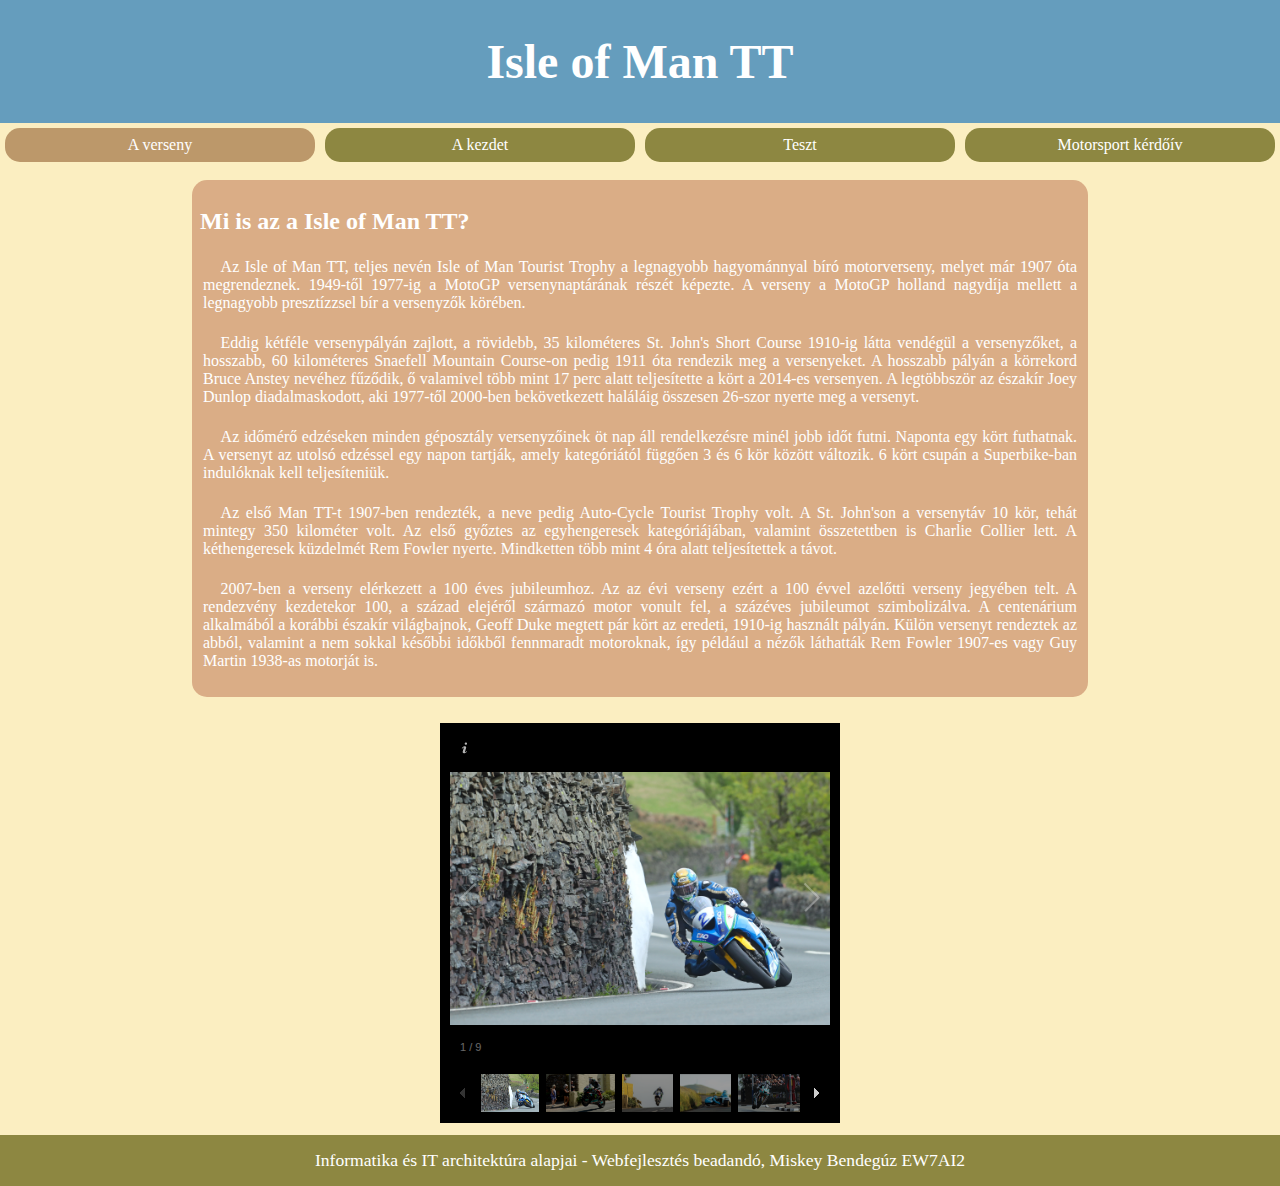
<file: index.html>
<!DOCTYPE HTML>
<HTML lang="hu">

<head>
    <meta charset="utf-8">
	<meta name="viewport" content="width=device-width, initial-scale=1.0">
    <meta name="author" content="Miskey Bendegúz">
    <meta name="description" content="Az Isle of man TT">
    <meta name="copyright" content="Csak tanulmányi célokra">
    <link rel="stylesheet" href="style.css">
    <link rel="stylesheet" href="https://fonts.google.com/specimen/Hedvig+Letters+Serif">
    <link rel="icon"  href="kepek/favicon.png">
    <title>Isle of Man TT</title>
    <script src="jquery-3.7.1.min.js"></script>
    <script src="galleria-1.6.1/src/galleria.js"></script>
    <script src="galleria-1.6.1/dist/themes/classic/galleria.classic.js"></script>
    <script>
        $(document).ready(function () {
            $('#images').galleria({
                width: 400,
                height: 400
            });
        });
    </script>
</head>

<body>
    <header>
        <h1>Isle of Man TT</h1>
    </header>

    <nav>
        <ul>
            <li><a class="active" href="#">A verseny</a></li>
            <li><a href="masodik.html">A kezdet</a></li>
            <li><a href="harmadik.html">Teszt</a></li>
            <li><a href="negyedik.html">Motorsport kérdőív</a></li>
        </ul>
    </nav>

    <div class="container">
        
        <article>
            <h2 class="cikkcim">Mi is az a Isle  of Man TT?</h2>
            <p class="tartalom">
            Az Isle of Man TT, teljes nevén Isle of Man Tourist Trophy a legnagyobb hagyománnyal bíró motorverseny, melyet már 1907 óta megrendeznek. 1949-től 1977-ig a MotoGP versenynaptárának részét képezte. A verseny a MotoGP holland nagydíja mellett a legnagyobb presztízzsel bír a versenyzők körében.
            </p>
            <p class="tartalom">
            Eddig kétféle versenypályán zajlott, a rövidebb, 35 kilométeres St. John's Short Course 1910-ig látta vendégül a versenyzőket, a hosszabb, 60 kilométeres Snaefell Mountain Course-on pedig 1911 óta rendezik meg a versenyeket. A hosszabb pályán a körrekord Bruce Anstey nevéhez fűződik, ő valamivel több mint 17 perc alatt teljesítette a kört a 2014-es versenyen. A legtöbbször az északír Joey Dunlop diadalmaskodott, aki 1977-től 2000-ben bekövetkezett haláláig összesen 26-szor nyerte meg a versenyt.
            </p>
            <p class="tartalom">
            Az időmérő edzéseken minden géposztály versenyzőinek öt nap áll rendelkezésre minél jobb időt futni. Naponta egy kört futhatnak. A versenyt az utolsó edzéssel egy napon tartják, amely kategóriától függően 3 és 6 kör között változik. 6 kört csupán a Superbike-ban indulóknak kell teljesíteniük.
            </p>
            <p class="tartalom">
            Az első Man TT-t 1907-ben rendezték, a neve pedig Auto-Cycle Tourist Trophy volt. A St. John'son a versenytáv 10 kör, tehát mintegy 350 kilométer volt. Az első győztes az egyhengeresek kategóriájában, valamint összetettben is Charlie Collier lett. A kéthengeresek küzdelmét Rem Fowler nyerte. Mindketten több mint 4 óra alatt teljesítettek a távot.
            </p>
            <p class="tartalom">
            2007-ben a verseny elérkezett a 100 éves jubileumhoz. Az az évi verseny ezért a 100 évvel azelőtti verseny jegyében telt. A rendezvény kezdetekor 100, a század elejéről származó motor vonult fel, a százéves jubileumot szimbolizálva. A centenárium alkalmából a korábbi északír világbajnok, Geoff Duke megtett pár kört az eredeti, 1910-ig használt pályán. Külön versenyt rendeztek az abból, valamint a nem sokkal későbbi időkből fennmaradt motoroknak, így például a nézők láthatták Rem Fowler 1907-es vagy Guy Martin 1938-as motorját is.
            </p>
        </article>

        <aside id="images" class="galleria">
            <img src="kepek/kep_1.jpg" alt="Képek az Isle of Man TT-ről 1" title="Illusztacio1">
            <img src="kepek/kep_2.webp" alt="Képek az Isle of Man TT-ről 2" title="Illusztacio2">
            <img src="kepek/kep_3.jpg" alt="Képek az Isle of Man TT-ről 3" title="Illusztacio3">
            <img src="kepek/kep_4.jpg" alt="Képek az Isle of Man TT-ről 4" title="Illusztacio4">
            <img src="kepek/kep_5.jpeg" alt="Képek az Isle of Man TT-ről 5" title="Illusztacio5">
            <img src="kepek/kep_6.webp" alt="Képek az Isle of Man TT-ről 6" title="Illusztacio6">
            <img src="kepek/kep_7.svg" alt="Képek az Isle of Man TT-ről 7" title="Illusztacio7">
            <img src="kepek/kep_8.jpg" alt="Képek az Isle of Man TT-ről 8" title="Illusztacio8">
            <img src="kepek/kep_9.jpg" alt="Képek az Isle of Man TT-ről 9" title="Illusztacio9">
        </aside>

    </div>
    <footer>Informatika és IT architektúra alapjai - Webfejlesztés beadandó, Miskey Bendegúz EW7AI2</footer>
</body>

</HTML>
</file>
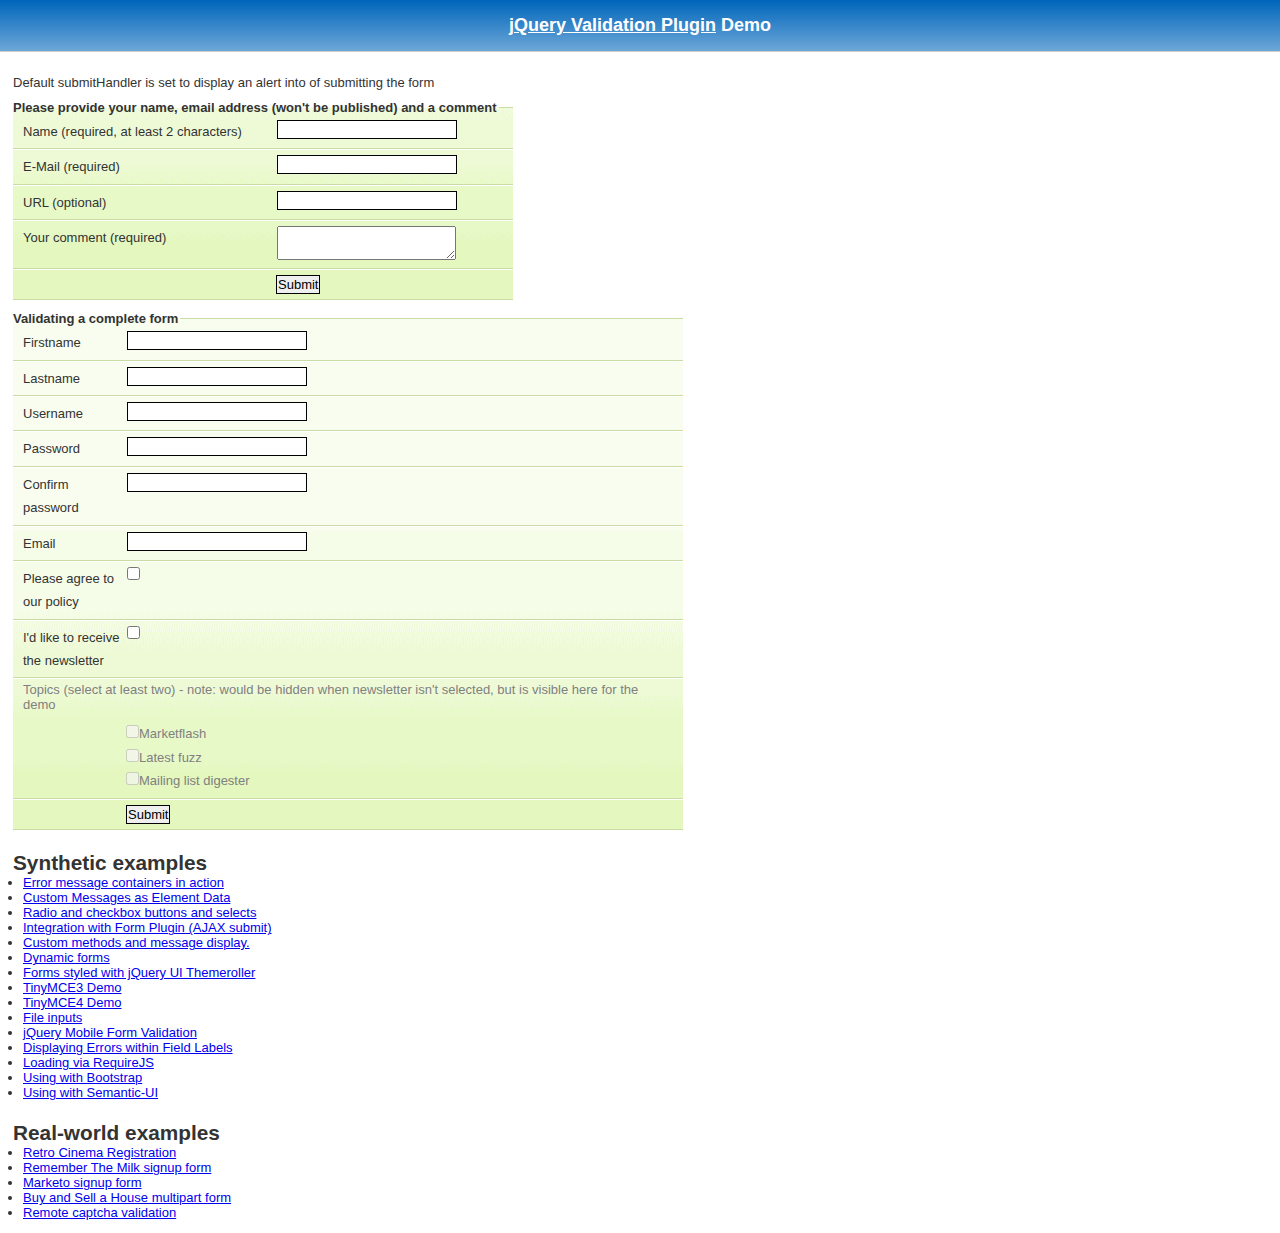
<file: jquery-validation-1.19.5/demo/index.html>
<!DOCTYPE html>
<html lang="en">
<head>
	<meta charset="utf-8">
	<title>jQuery validation plug-in - main demo</title>
	<link rel="stylesheet" href="css/screen.css">
	<script src="../lib/jquery.js"></script>
	<script src="../dist/jquery.validate.js"></script>
	<script>
	$.validator.setDefaults({
		submitHandler: function() {
			alert("submitted!");
		}
	});

	$().ready(function() {
		// validate the comment form when it is submitted
		$("#commentForm").validate();

		// validate signup form on keyup and submit
		$("#signupForm").validate({
			rules: {
				firstname: "required",
				lastname: "required",
				username: {
					required: true,
					minlength: 2
				},
				password: {
					required: true,
					minlength: 5
				},
				confirm_password: {
					required: true,
					minlength: 5,
					equalTo: "#password"
				},
				email: {
					required: true,
					email: true
				},
				topic: {
					required: "#newsletter:checked",
					minlength: 2
				},
				agree: "required"
			},
			messages: {
				firstname: "Please enter your firstname",
				lastname: "Please enter your lastname",
				username: {
					required: "Please enter a username",
					minlength: "Your username must consist of at least 2 characters"
				},
				password: {
					required: "Please provide a password",
					minlength: "Your password must be at least 5 characters long"
				},
				confirm_password: {
					required: "Please provide a password",
					minlength: "Your password must be at least 5 characters long",
					equalTo: "Please enter the same password as above"
				},
				email: "Please enter a valid email address",
				agree: "Please accept our policy",
				topic: "Please select at least 2 topics"
			}
		});

		// propose username by combining first- and lastname
		$("#username").focus(function() {
			var firstname = $("#firstname").val();
			var lastname = $("#lastname").val();
			if (firstname && lastname && !this.value) {
				this.value = firstname + "." + lastname;
			}
		});

		//code to hide topic selection, disable for demo
		var newsletter = $("#newsletter");
		// newsletter topics are optional, hide at first
		var inital = newsletter.is(":checked");
		var topics = $("#newsletter_topics")[inital ? "removeClass" : "addClass"]("gray");
		var topicInputs = topics.find("input").attr("disabled", !inital);
		// show when newsletter is checked
		newsletter.click(function() {
			topics[this.checked ? "removeClass" : "addClass"]("gray");
			topicInputs.attr("disabled", !this.checked);
		});
	});
	</script>
	<style>
	#commentForm {
		width: 500px;
	}
	#commentForm label {
		width: 250px;
	}
	#commentForm label.error, #commentForm input.submit {
		margin-left: 253px;
	}
	#signupForm {
		width: 670px;
	}
	#signupForm label.error {
		margin-left: 10px;
		width: auto;
		display: inline;
	}
	#newsletter_topics label.error {
		display: none;
		margin-left: 103px;
	}
	</style>
</head>
<body>
<h1 id="banner"><a href="https://jqueryvalidation.org/">jQuery Validation Plugin</a> Demo</h1>
<div id="main">
	<p>Default submitHandler is set to display an alert into of submitting the form</p>
	<form class="cmxform" id="commentForm" method="get" action="">
		<fieldset>
			<legend>Please provide your name, email address (won't be published) and a comment</legend>
			<p>
				<label for="cname">Name (required, at least 2 characters)</label>
				<input id="cname" name="name" minlength="2" type="text" required>
			</p>
			<p>
				<label for="cemail">E-Mail (required)</label>
				<input id="cemail" type="email" name="email" required>
			</p>
			<p>
				<label for="curl">URL (optional)</label>
				<input id="curl" type="url" name="url">
			</p>
			<p>
				<label for="ccomment">Your comment (required)</label>
				<textarea id="ccomment" name="comment" required></textarea>
			</p>
			<p>
				<input class="submit" type="submit" value="Submit">
			</p>
		</fieldset>
	</form>
	<form class="cmxform" id="signupForm" method="get" action="">
		<fieldset>
			<legend>Validating a complete form</legend>
			<p>
				<label for="firstname">Firstname</label>
				<input id="firstname" name="firstname" type="text">
			</p>
			<p>
				<label for="lastname">Lastname</label>
				<input id="lastname" name="lastname" type="text">
			</p>
			<p>
				<label for="username">Username</label>
				<input id="username" name="username" type="text">
			</p>
			<p>
				<label for="password">Password</label>
				<input id="password" name="password" type="password">
			</p>
			<p>
				<label for="confirm_password">Confirm password</label>
				<input id="confirm_password" name="confirm_password" type="password">
			</p>
			<p>
				<label for="email">Email</label>
				<input id="email" name="email" type="email">
			</p>
			<p>
				<label for="agree">Please agree to our policy</label>
				<input type="checkbox" class="checkbox" id="agree" name="agree">
			</p>
			<p>
				<label for="newsletter">I'd like to receive the newsletter</label>
				<input type="checkbox" class="checkbox" id="newsletter" name="newsletter">
			</p>
			<fieldset id="newsletter_topics">
				<legend>Topics (select at least two) - note: would be hidden when newsletter isn't selected, but is visible here for the demo</legend>
				<label for="topic_marketflash">
					<input type="checkbox" id="topic_marketflash" value="marketflash" name="topic">Marketflash
				</label>
				<label for="topic_fuzz">
					<input type="checkbox" id="topic_fuzz" value="fuzz" name="topic">Latest fuzz
				</label>
				<label for="topic_digester">
					<input type="checkbox" id="topic_digester" value="digester" name="topic">Mailing list digester
				</label>
				<label for="topic" class="error">Please select at least two topics you'd like to receive.</label>
			</fieldset>
			<p>
				<input class="submit" type="submit" value="Submit">
			</p>
		</fieldset>
	</form>
	<h3>Synthetic examples</h3>
	<ul>
		<li><a href="errorcontainer-demo.html">Error message containers in action</a>
		</li>
		<li><a href="custom-messages-data-demo.html">Custom Messages as Element Data</a>
		</li>
		<li><a href="radio-checkbox-select-demo.html">Radio and checkbox buttons and selects</a>
		</li>
		<li><a href="ajaxSubmit-integration-demo.html">Integration with Form Plugin (AJAX submit)</a>
		</li>
		<li><a href="custom-methods-demo.html">Custom methods and message display.</a>
		</li>
		<li><a href="dynamic-totals.html">Dynamic forms</a>
		</li>
		<li><a href="themerollered.html">Forms styled with jQuery UI Themeroller</a>
		</li>
		<li><a href="tinymce/">TinyMCE3 Demo</a>
		</li>
		<li><a href="tinymce4/">TinyMCE4 Demo</a>
		</li>
		<li><a href="file_input.html">File inputs</a>
		</li>
		<li><a href="jquerymobile.html">jQuery Mobile Form Validation</a>
		</li>
		<li><a href="errors-within-labels.html">Displaying Errors within Field Labels</a>
		</li>
		<li><a href="requirejs/index.html">Loading via RequireJS</a>
		</li>
		<li><a href="bootstrap/index.html">Using with Bootstrap</a>
		</li>
		<li><a href="semantic-ui/index.html">Using with Semantic-UI</a>
		</li>
	</ul>
	<h3>Real-world examples</h3>
	<ul>
		<li><a href="cinema/">Retro Cinema Registration</a></li>
		<li><a href="milk/">Remember The Milk signup form</a></li>
		<li><a href="marketo/">Marketo signup form</a></li>
		<li><a href="multipart/">Buy and Sell a House multipart form</a></li>
		<li><a href="captcha/">Remote captcha validation</a></li>
	</ul>
</div>
</body>
</html>
</file>
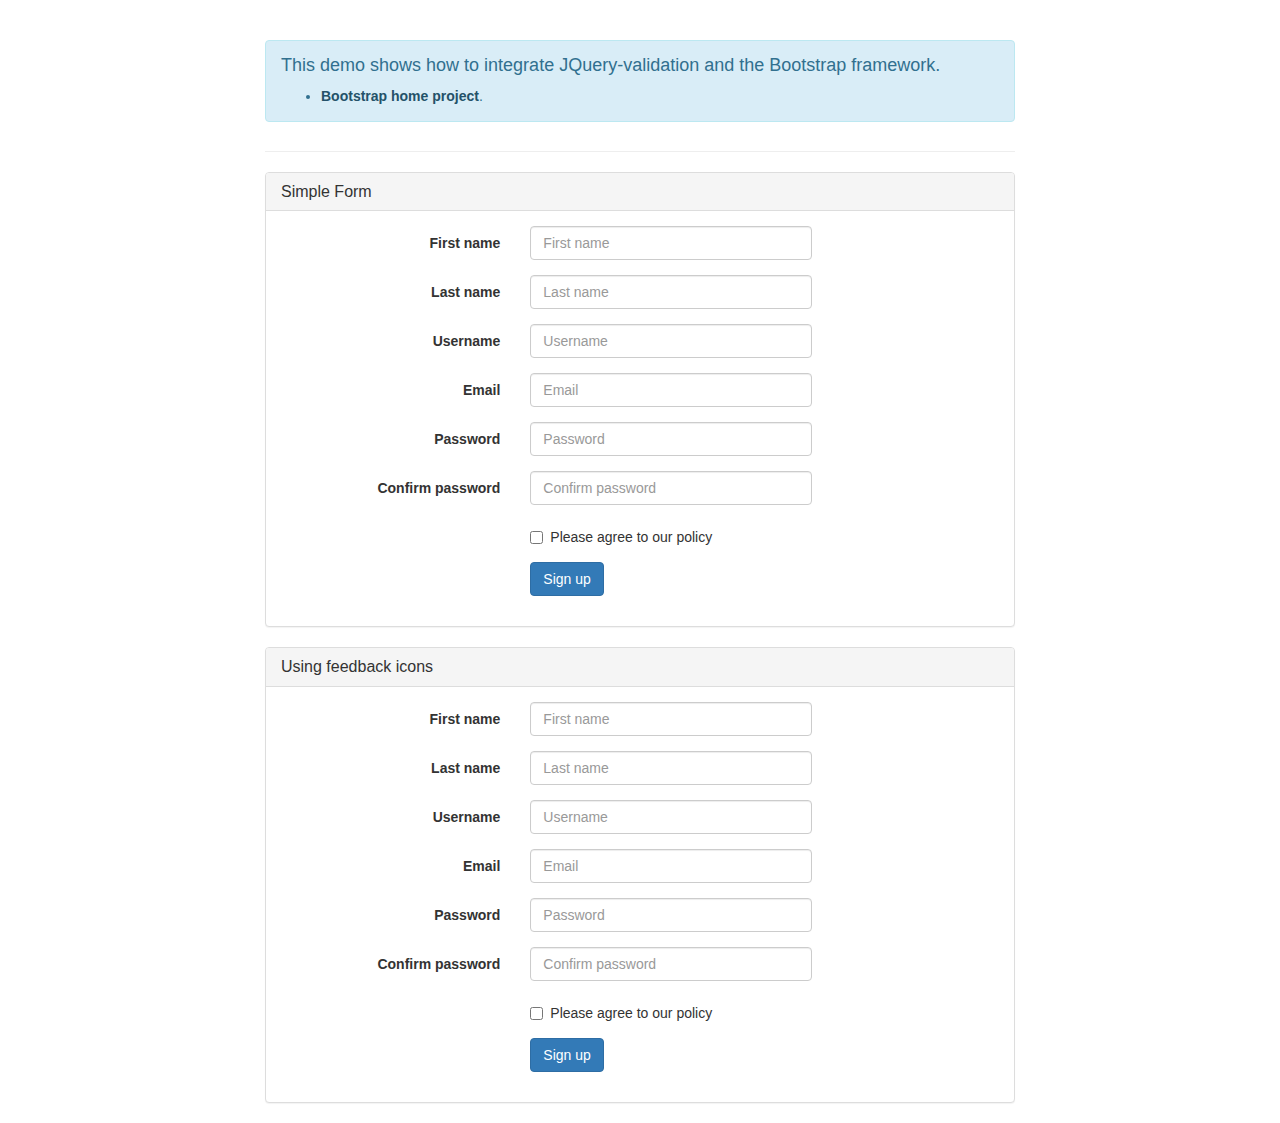
<file: jquery-validation-1.19.5/demo/bootstrap/index.html>
<!DOCTYPE html>
<html>
<head>
	<title>JQuery-validation demo | Bootstrap</title>

	<link rel="stylesheet" href="https://maxcdn.bootstrapcdn.com/bootstrap/3.3.5/css/bootstrap.min.css" />

	<script type="text/javascript" src="../../lib/jquery-1.11.1.js"></script>
	<script type="text/javascript" src="../../dist/jquery.validate.js"></script>
</head>
<body>
	<div class="container">
		<div class="row">
			<div class="col-sm-8 col-sm-offset-2">
				<div class="page-header">
					<div class="alert alert-info" role="alert">
						<h4>This demo shows how to integrate JQuery-validation and the Bootstrap framework.</h4>
						<ul>
							<li><a href="https://getbootstrap.com/" class="alert-link">Bootstrap home project</a>.</li>
						</ul>
					</div>
				</div>

				<div class="panel panel-default">
					<div class="panel-heading">
						<h3 class="panel-title">Simple Form</h3>
					</div>
					<div class="panel-body">
						<form id="signupForm" method="post" class="form-horizontal" action="">
							<div class="form-group">
								<label class="col-sm-4 control-label" for="firstname">First name</label>
								<div class="col-sm-5">
									<input type="text" class="form-control" id="firstname" name="firstname" placeholder="First name" />
								</div>
							</div>

							<div class="form-group">
								<label class="col-sm-4 control-label" for="lastname">Last name</label>
								<div class="col-sm-5">
									<input type="text" class="form-control" id="lastname" name="lastname" placeholder="Last name" />
								</div>
							</div>

							<div class="form-group">
								<label class="col-sm-4 control-label" for="username">Username</label>
								<div class="col-sm-5">
									<input type="text" class="form-control" id="username" name="username" placeholder="Username" />
								</div>
							</div>

							<div class="form-group">
								<label class="col-sm-4 control-label" for="email">Email</label>
								<div class="col-sm-5">
									<input type="text" class="form-control" id="email" name="email" placeholder="Email" />
								</div>
							</div>

							<div class="form-group">
								<label class="col-sm-4 control-label" for="password">Password</label>
								<div class="col-sm-5">
									<input type="password" class="form-control" id="password" name="password" placeholder="Password" />
								</div>
							</div>

							<div class="form-group">
								<label class="col-sm-4 control-label" for="confirm_password">Confirm password</label>
								<div class="col-sm-5">
									<input type="password" class="form-control" id="confirm_password" name="confirm_password" placeholder="Confirm password" />
								</div>
							</div>

							<div class="form-group">
								<div class="col-sm-5 col-sm-offset-4">
									<div class="checkbox">
										<label>
											<input type="checkbox" id="agree" name="agree" value="agree" />Please agree to our policy
										</label>
									</div>
								</div>
							</div>

							<div class="form-group">
								<div class="col-sm-9 col-sm-offset-4">
									<button type="submit" class="btn btn-primary" name="signup" value="Sign up">Sign up</button>
								</div>
							</div>
						</form>
					</div>
				</div>

				<div class="panel panel-default">
					<div class="panel-heading">
						<h3 class="panel-title">Using feedback icons</h3>
					</div>
					<div class="panel-body">
						<form id="signupForm1" method="post" class="form-horizontal" action="">
							<div class="form-group">
								<label class="col-sm-4 control-label" for="firstname1">First name</label>
								<div class="col-sm-5">
									<input type="text" class="form-control" id="firstname1" name="firstname1" placeholder="First name" />
								</div>
							</div>

							<div class="form-group">
								<label class="col-sm-4 control-label" for="lastname1">Last name</label>
								<div class="col-sm-5">
									<input type="text" class="form-control" id="lastname1" name="lastname1" placeholder="Last name" />
								</div>
							</div>

							<div class="form-group">
								<label class="col-sm-4 control-label" for="username1">Username</label>
								<div class="col-sm-5">
									<input type="text" class="form-control" id="username1" name="username1" placeholder="Username" />
								</div>
							</div>

							<div class="form-group">
								<label class="col-sm-4 control-label" for="email1">Email</label>
								<div class="col-sm-5">
									<input type="text" class="form-control" id="email1" name="email1" placeholder="Email" />
								</div>
							</div>

							<div class="form-group">
								<label class="col-sm-4 control-label" for="password1">Password</label>
								<div class="col-sm-5">
									<input type="password" class="form-control" id="password1" name="password1" placeholder="Password" />
								</div>
							</div>

							<div class="form-group">
								<label class="col-sm-4 control-label" for="confirm_password1">Confirm password</label>
								<div class="col-sm-5">
									<input type="password" class="form-control" id="confirm_password1" name="confirm_password1" placeholder="Confirm password" />
								</div>
							</div>

							<div class="form-group">
								<div class="col-sm-5 col-sm-offset-4">
									<div class="checkbox">
										<label>
											<input type="checkbox" id="agree1" name="agree1" value="agree" />Please agree to our policy
										</label>
									</div>
								</div>
							</div>

							<div class="form-group">
								<div class="col-sm-9 col-sm-offset-4">
									<button type="submit" class="btn btn-primary" name="signup1" value="Sign up">Sign up</button>
								</div>
							</div>
						</form>
					</div>
				</div>
			</div>
		</div>
	</div>
	<script type="text/javascript">
		$.validator.setDefaults( {
			submitHandler: function () {
				alert( "submitted!" );
			}
		} );

		$( document ).ready( function () {
			$( "#signupForm" ).validate( {
				rules: {
					firstname: "required",
					lastname: "required",
					username: {
						required: true,
						minlength: 2
					},
					password: {
						required: true,
						minlength: 5
					},
					confirm_password: {
						required: true,
						minlength: 5,
						equalTo: "#password"
					},
					email: {
						required: true,
						email: true
					},
					agree: "required"
				},
				messages: {
					firstname: "Please enter your firstname",
					lastname: "Please enter your lastname",
					username: {
						required: "Please enter a username",
						minlength: "Your username must consist of at least 2 characters"
					},
					password: {
						required: "Please provide a password",
						minlength: "Your password must be at least 5 characters long"
					},
					confirm_password: {
						required: "Please provide a password",
						minlength: "Your password must be at least 5 characters long",
						equalTo: "Please enter the same password as above"
					},
					email: "Please enter a valid email address",
					agree: "Please accept our policy"
				},
				errorElement: "em",
				errorPlacement: function ( error, element ) {
					// Add the `help-block` class to the error element
					error.addClass( "help-block" );

					if ( element.prop( "type" ) === "checkbox" ) {
						error.insertAfter( element.parent( "label" ) );
					} else {
						error.insertAfter( element );
					}
				},
				highlight: function ( element, errorClass, validClass ) {
					$( element ).parents( ".col-sm-5" ).addClass( "has-error" ).removeClass( "has-success" );
				},
				unhighlight: function (element, errorClass, validClass) {
					$( element ).parents( ".col-sm-5" ).addClass( "has-success" ).removeClass( "has-error" );
				}
			} );

			$( "#signupForm1" ).validate( {
				rules: {
					firstname1: "required",
					lastname1: "required",
					username1: {
						required: true,
						minlength: 2
					},
					password1: {
						required: true,
						minlength: 5
					},
					confirm_password1: {
						required: true,
						minlength: 5,
						equalTo: "#password1"
					},
					email1: {
						required: true,
						email: true
					},
					agree1: "required"
				},
				messages: {
					firstname1: "Please enter your firstname",
					lastname1: "Please enter your lastname",
					username1: {
						required: "Please enter a username",
						minlength: "Your username must consist of at least 2 characters"
					},
					password1: {
						required: "Please provide a password",
						minlength: "Your password must be at least 5 characters long"
					},
					confirm_password1: {
						required: "Please provide a password",
						minlength: "Your password must be at least 5 characters long",
						equalTo: "Please enter the same password as above"
					},
					email1: "Please enter a valid email address",
					agree1: "Please accept our policy"
				},
				errorElement: "em",
				errorPlacement: function ( error, element ) {
					// Add the `help-block` class to the error element
					error.addClass( "help-block" );

					// Add `has-feedback` class to the parent div.form-group
					// in order to add icons to inputs
					element.parents( ".col-sm-5" ).addClass( "has-feedback" );

					if ( element.prop( "type" ) === "checkbox" ) {
						error.insertAfter( element.parent( "label" ) );
					} else {
						error.insertAfter( element );
					}

					// Add the span element, if doesn't exists, and apply the icon classes to it.
					if ( !element.next( "span" )[ 0 ] ) {
						$( "<span class='glyphicon glyphicon-remove form-control-feedback'></span>" ).insertAfter( element );
					}
				},
				success: function ( label, element ) {
					// Add the span element, if doesn't exists, and apply the icon classes to it.
					if ( !$( element ).next( "span" )[ 0 ] ) {
						$( "<span class='glyphicon glyphicon-ok form-control-feedback'></span>" ).insertAfter( $( element ) );
					}
				},
				highlight: function ( element, errorClass, validClass ) {
					$( element ).parents( ".col-sm-5" ).addClass( "has-error" ).removeClass( "has-success" );
					$( element ).next( "span" ).addClass( "glyphicon-remove" ).removeClass( "glyphicon-ok" );
				},
				unhighlight: function ( element, errorClass, validClass ) {
					$( element ).parents( ".col-sm-5" ).addClass( "has-success" ).removeClass( "has-error" );
					$( element ).next( "span" ).addClass( "glyphicon-ok" ).removeClass( "glyphicon-remove" );
				}
			} );
		} );
	</script>
</body>
</html>
</file>
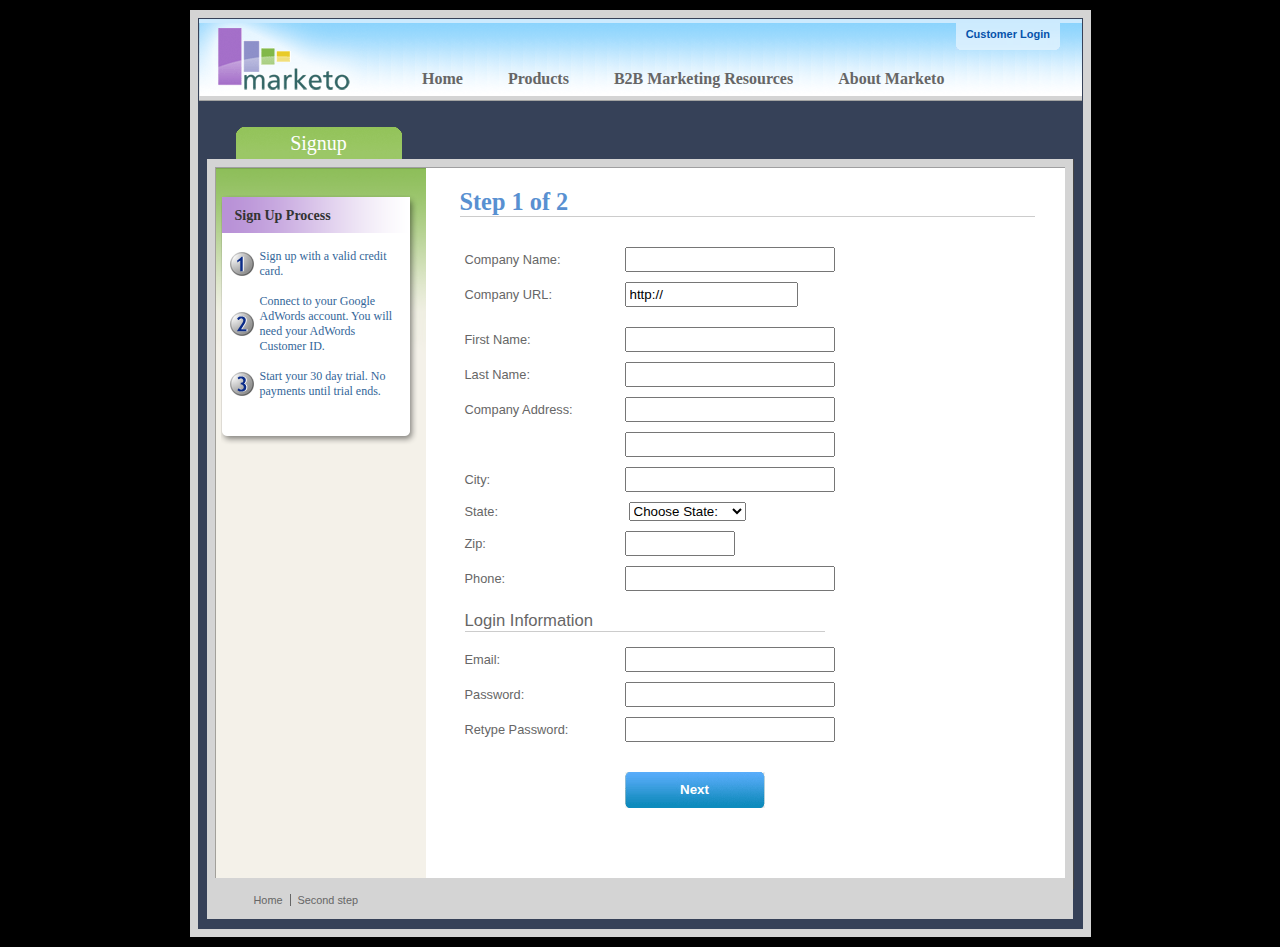
<file: jquery-validation-1.19.5/demo/marketo/index.html>
<!DOCTYPE html>
<html lang="en">
<head>
	<meta charset="utf-8">
	<title>Subscription Signup | Marketo</title>
	<script src="../../lib/jquery.js"></script>
	<script src="../../lib/jquery.mockjax.js"></script>
	<script src="../../dist/jquery.validate.js"></script>
	<script src="jquery.maskedinput.js"></script>
	<script src="mktSignup.js"></script>
	<link rel="stylesheet" href="stylesheet.css">
</head>
<body>
<!-- start page wrapper -->
<div id="letterbox">
	<!-- start header container -->
	<div id="header-background">
		<div class="nav-global-container">
			<div class="login">
				<a href="#">
					<span></span>Customer Login</a>
			</div>
			<div class="logo">
				<a href="#">
					<img src="images/logo_marketo.gif" width="168" height="73" alt="Marketo">
				</a>
			</div>
			<div class="nav-global">
				<ul>
					<li>
						<a href="#" class="nav-g01">
							<span></span>Home</a>
					</li>
					<li>
						<a href="#" class="nav-g02">
							<span></span>Products</a>
					</li>
					<li>
						<a href="#" class="nav-g04">
							<span></span>B2B Marketing Resources</a>
					</li>
					<li>
						<a href="#" class="nav-g05">
							<span></span>About Marketo</a>
					</li>
				</ul>
			</div>
		</div>
	</div>
	<!-- end header container -->
	<div class="line-grey-tier"></div>
	<!-- start page container 2 div-->
	<div id="page-container" class="resize">
		<div id="page-content-inner" class="resize">
			<!-- start col-main -->
			<div id="col-main" class="resize" style="">
				<!-- start main content -->
				<div class="main-content resize">
					<div class="action-container" style="display:none;"></div>
					<h1>Step 1 of 2</h1>
					<p>
					</p>
					<br clear="all">
					<div>
						<form id="profileForm" type="actionForm" action="step2.htm" method="get">
							<div class="error" style="display:none;">
								<img src="images/warning.gif" alt="Warning!" width="24" height="24" style="float:left; margin: -5px 10px 0px 0px;">
								<span></span>.
								<br clear="all">
							</div>
							<table cellpadding="0" cellspacing="0" border="0">
								<tr>
									<td class="label">
										<label for="co_name">Company Name:</label>
									</td>
									<td class="field">
										<input id="co_name" class="required" maxlength="40" name="co_name" size="20" type="text" tabindex="1" value="">
									</td>
								</tr>
								<tr>
									<td class="label">
										<label for="co_url">Company URL:</label>
									</td>
									<td class="field">
										<input id="co_url" class="required defaultInvalid url" maxlength="40" name="co_url" style="width:163px" type="text" tabindex="2" value="http://">
									</td>
								</tr>
								<tr>
									<td>
									<td>
								</tr>
								<tr>
									<td class="label">
										<label for="first_name">First Name:</label>
									</td>
									<td class="field">
										<input id="first_name" class="required" maxlength="40" name="first_name" size="20" type="text" tabindex="3" value="">
									</td>
								</tr>
								<tr>
									<td class="label">
										<label for="last_name">Last Name:</label>
									</td>
									<td class="field">
										<input id="last_name" class="required" maxlength="40" name="last_name" size="20" type="text" tabindex="4" value="">
									</td>
								</tr>
								<tr>
									<td class="label">
										<label for="address1">Company Address:</label>
									</td>
									<td class="field">
										<input maxlength="40" class="required" name="address1" size="20" type="text" tabindex="5" value="">
									</td>
								</tr>
								<tr>
									<td class="label"></td>
									<td class="field">
										<input maxlength="40" name="address2" size="20" type="text" tabindex="6" value="">
									</td>
								</tr>
								<tr>
									<td class="label">
										<label for="city">City:</label>
									</td>
									<td class="field">
										<input maxlength="40" class="required" name="city" size="20" type="text" tabindex="7" value="">
									</td>
								</tr>
								<tr>
									<td class="label">
										<label for="state">State:</label>
									</td>
									<td class="field">
										<select id="state" class="required" name="state" style="margin-left: 4px;" tabindex="8">
											<option value="">Choose State:</option>
											<option value="AL">Alabama</option>
											<option value="AK">Alaska</option>
											<option value="AZ">Arizona</option>
											<option value="AR">Arkansas</option>
											<option value="CA">California</option>
											<option value="CO">Colorado</option>
											<option value="CT">Connecticut</option>
											<option value="DE">Delaware</option>
											<option value="FL">Florida</option>
											<option value="GA">Georgia</option>
											<option value="HI">Hawaii</option>
											<option value="ID">Idaho</option>
											<option value="IL">Illinois</option>
											<option value="IN">Indiana</option>
											<option value="IA">Iowa</option>
											<option value="KS">Kansas</option>
											<option value="KY">Kentucky</option>
											<option value="LA">Louisiana</option>
											<option value="ME">Maine</option>
											<option value="MD">Maryland</option>
											<option value="MA">Massachusetts</option>
											<option value="MI">Michigan</option>
											<option value="MN">Minnesota</option>
											<option value="MS">Mississippi</option>
											<option value="MO">Missouri</option>
											<option value="MT">Montana</option>
											<option value="NE">Nebraska</option>
											<option value="NV">Nevada</option>
											<option value="NH">New Hampshire</option>
											<option value="NJ">New Jersey</option>
											<option value="NM">New Mexico</option>
											<option value="NY">New York</option>
											<option value="NC">North Carolina</option>
											<option value="ND">North Dakota</option>
											<option value="OH">Ohio</option>
											<option value="OK">Oklahoma</option>
											<option value="OR">Oregon</option>
											<option value="PA">Pennsylvania</option>
											<option value="RI">Rhode Island</option>
											<option value="SC">South Carolina</option>
											<option value="SD">South Dakota</option>
											<option value="TN">Tennessee</option>
											<option value="TX">Texas</option>
											<option value="UT">Utah</option>
											<option value="VT">Vermont</option>
											<option value="VA">Virginia</option>
											<option value="WA">Washington</option>
											<option value="WV">West Virginia</option>
											<option value="WI">Wisconsin</option>
											<option value="WY">Wyoming</option>
										</select>
									</td>
								</tr>
								<tr>
									<td class="label">
										<label for="zip">Zip:</label>
									</td>
									<td class="field">
										<input maxlength="10" name="zip" style="width: 100px" type="text" class="required zipcode" tabindex="9" value="">
									</td>
								</tr>
								<tr>
									<td class="label">
										<label for="phone">Phone:</label>
									</td>
									<td class="field">
										<input id="phone" maxlength="14" name="phone" type="text" class="required phone" tabindex="10" value="">
									</td>
								</tr>
								<tr>
									<td colspan="2">
										<h2 style="border-bottom: 1px solid #CCCCCC;">Login Information</h2>
									</td>
								</tr>
								<tr>
									<td class="label">
										<label for="email">Email:</label>
									</td>
									<td class="field">
										<input id="email" class="required email" remote="emails.action" maxlength="40" name="email" size="20" type="text" tabindex="11" value="">
									</td>
								</tr>
								<tr>
									<td class="label">
										<label for="password1">Password:</label>
									</td>
									<td class="field">
										<input id="password1" class="required password" maxlength="40" name="password1" size="20" type="password" tabindex="12" value="">
									</td>
								</tr>
								<tr>
									<td class="label">
										<label for="password2">Retype Password:</label>
									</td>
									<td class="field">
										<input id="password2" class="required" equalTo="#password1" maxlength="40" name="password2" size="20" type="password" tabindex="13" value="">
										<div class="formError"></div>
									</td>
								</tr>
								<tr>
									<td></td>
									<td>
										<div class="buttonSubmit">
											<span></span>
											<input class="formButton" type="submit" value="Next" style="width: 140px" tabindex="14">
										</div>
									</td>
								</tr>
							</table>
							<br>
							<br>
						</form>
						<br clear="all">
					</div>
				</div>
				<!-- end main content -->
				<br>
			</div>
			<!-- end col-main -->
			<!-- start left col -->
			<div id="col-left" class="nav-left-back empty resize" style="position: absolute; min-height: 450px;">
				<div class="col-left-header-tab" style="position: absolute;">Signup</div>
				<div class="nav-left"></div>
				<div class="left-nav-callout png" style="top: 15px; margin-bottom: 100px;">
					<img src="images/left-nav-callout-long.png" class="png" alt="">
					<h6>Sign Up Process</h6>
					<a style="background-image: url(images/step1-24.gif); font-weight: normal; text-decoration: none; cursor: default;">Sign up with a valid credit card.</a>
					<a style="background-image: url(images/step2-24.gif); font-weight: normal; text-decoration: none; cursor: default;">Connect to your Google AdWords account.  You will need your AdWords Customer ID.</a>
					<a style="background-image: url(images/step3-24.gif); font-weight: normal; text-decoration: none; cursor: default;">Start your 30 day trial.  No payments until trial ends.</a>
				</div>
				<div class="footerAddress">
					<b>Marketo Inc.</b>
					<br>1710 S. Amphlett Blvd.
					<br>San Mateo, CA 94402 USA
					<br>
				</div>
				<br clear="all">
			</div>
			<!-- end left col -->
		</div>
	</div>
	<!-- end page container 2 divs-->
	<div id="footer-container" align="center">
		<div class="footer">
			<ul>
				<li><a href="..">Home</a>
				</li>
				<li class="line-off"><a href="step2.htm">Second step</a>
				</li>
			</ul>
		</div>
	</div>
	<!-- end page wrapper -->
</div>
</body>
</html>
</file>
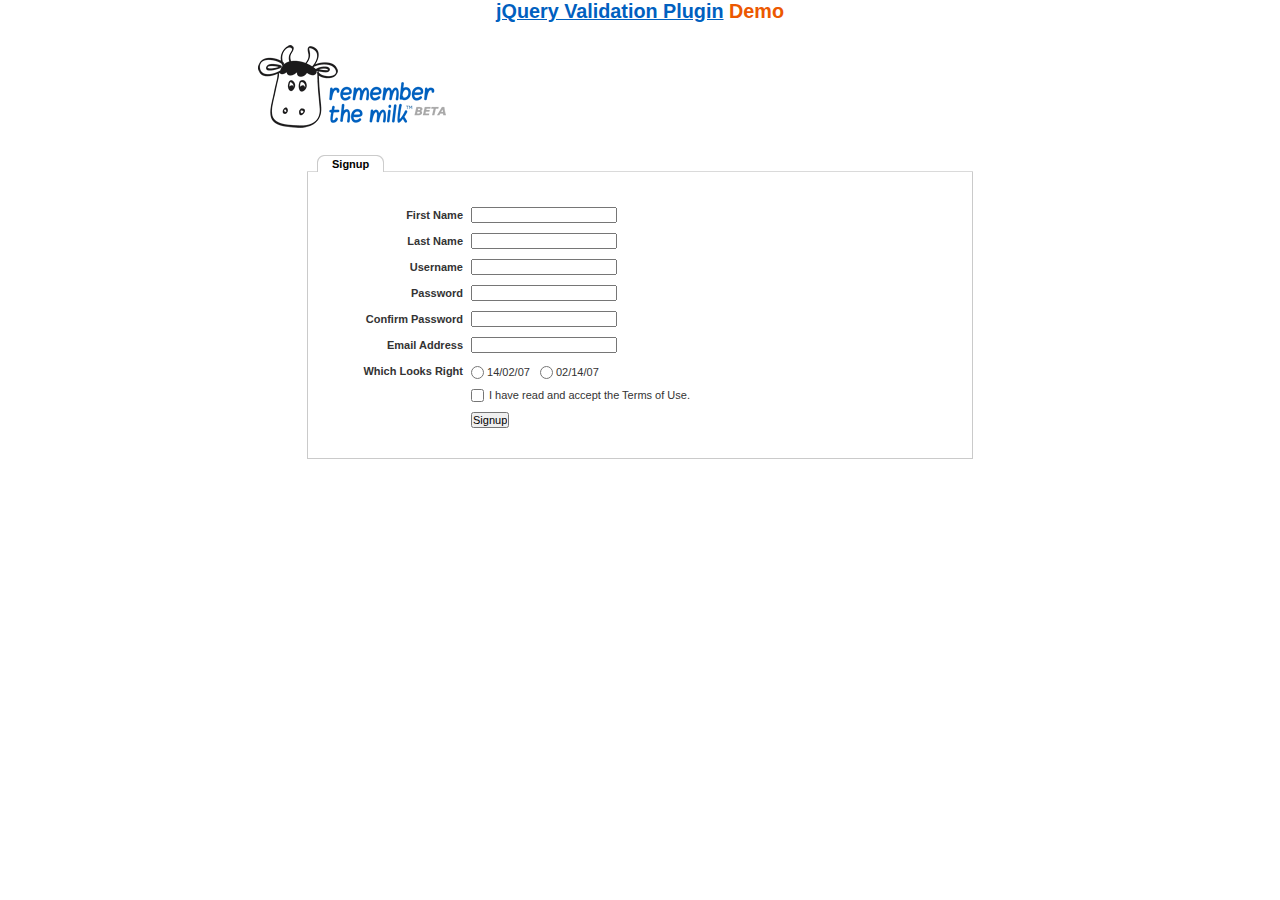
<file: jquery-validation-1.19.5/demo/milk/index.html>
<!DOCTYPE html>
<html lang="en">
<head>
	<meta charset="utf-8">
	<title>Remember The Milk signup form - jQuery Validate plugin demo - with friendly permission from the RTM team</title>
	<link rel="stylesheet" href="milk.css">
	<script src="../../lib/jquery.js"></script>
	<script src="../../lib/jquery.mockjax.js"></script>
	<script src="../../dist/jquery.validate.js"></script>
	<script>
	$(document).ready(function() {
		$.mockjax({
			url: "emails.action",
			response: function(settings) {
				var email = settings.data.email,
					emails = ["glen@marketo.com", "george@bush.gov", "me@god.com", "aboutface@cooper.com", "steam@valve.com", "bill@gates.com"];
				this.responseText = "true";
				if ($.inArray(email, emails) !== -1) {
					this.responseText = "false";
				}
			},
			responseTime: 500
		});

		$.mockjax({
			url: "users.action",
			response: function(settings) {
				var user = settings.data.username,
					users = ["asdf", "Peter", "Peter2", "George"];
				this.responseText = "true";
				if ($.inArray(user, users) !== -1) {
					this.responseText = "false";
				}
			},
			responseTime: 500
		});

		// validate signup form on keyup and submit
		var validator = $("#signupform").validate({
			rules: {
				firstname: "required",
				lastname: "required",
				username: {
					required: true,
					minlength: 2,
					remote: "users.action"
				},
				password: {
					required: true,
					minlength: 5
				},
				password_confirm: {
					required: true,
					minlength: 5,
					equalTo: "#password"
				},
				email: {
					required: true,
					email: true,
					remote: "emails.action"
				},
				dateformat: "required",
				terms: "required"
			},
			messages: {
				firstname: "Enter your firstname",
				lastname: "Enter your lastname",
				username: {
					required: "Enter a username",
					minlength: jQuery.validator.format("Enter at least {0} characters"),
					remote: jQuery.validator.format("{0} is already in use")
				},
				password: {
					required: "Provide a password",
					minlength: jQuery.validator.format("Enter at least {0} characters")
				},
				password_confirm: {
					required: "Repeat your password",
					minlength: jQuery.validator.format("Enter at least {0} characters"),
					equalTo: "Enter the same password as above"
				},
				email: {
					required: "Please enter a valid email address",
					minlength: "Please enter a valid email address",
					remote: jQuery.validator.format("{0} is already in use")
				},
				dateformat: "Choose your preferred dateformat",
				terms: " "
			},
			// the errorPlacement has to take the table layout into account
			errorPlacement: function(error, element) {
				if (element.is(":radio"))
					error.appendTo(element.parent().next().next());
				else if (element.is(":checkbox"))
					error.appendTo(element.next());
				else
					error.appendTo(element.parent().next());
			},
			// specifying a submitHandler prevents the default submit, good for the demo
			submitHandler: function() {
				alert("submitted!");
			},
			// set this class to error-labels to indicate valid fields
			success: function(label) {
				// set &nbsp; as text for IE
				label.html("&nbsp;").addClass("checked");
			},
			highlight: function(element, errorClass) {
				$(element).parent().next().find("." + errorClass).removeClass("checked");
			}
		});

		// propose username by combining first- and lastname
		$("#username").focus(function() {
			var firstname = $("#firstname").val();
			var lastname = $("#lastname").val();
			if (firstname && lastname && !this.value) {
				this.value = (firstname + "." + lastname).toLowerCase();
			}
		});
	});
	</script>
</head>
<body>
<h1 id="banner"><a href="https://jqueryvalidation.org/">jQuery Validation Plugin</a> Demo</h1>
<div id="main">
	<div id="content">
		<div id="header">
			<div id="headerlogo">
				<img src="milk.png" alt="Remember The Milk">
			</div>
		</div>
		<div style="clear: both;">
			<div></div>
		</div>
		<div class="content">
			<div id="signupbox">
				<div id="signuptab">
					<ul>
						<li id="signupcurrent"><a href=" ">Signup</a>
						</li>
					</ul>
				</div>
				<div id="signupwrap">
					<form id="signupform" autocomplete="off" method="get" action="">
						<table>
							<tr>
								<td class="label">
									<label id="lfirstname" for="firstname">First Name</label>
								</td>
								<td class="field">
									<input id="firstname" name="firstname" type="text" value="" maxlength="100">
								</td>
								<td class="status"></td>
							</tr>
							<tr>
								<td class="label">
									<label id="llastname" for="lastname">Last Name</label>
								</td>
								<td class="field">
									<input id="lastname" name="lastname" type="text" value="" maxlength="100">
								</td>
								<td class="status"></td>
							</tr>
							<tr>
								<td class="label">
									<label id="lusername" for="username">Username</label>
								</td>
								<td class="field">
									<input id="username" name="username" type="text" value="" maxlength="50">
								</td>
								<td class="status"></td>
							</tr>
							<tr>
								<td class="label">
									<label id="lpassword" for="password">Password</label>
								</td>
								<td class="field">
									<input id="password" name="password" type="password" maxlength="50" value="">
								</td>
								<td class="status"></td>
							</tr>
							<tr>
								<td class="label">
									<label id="lpassword_confirm" for="password_confirm">Confirm Password</label>
								</td>
								<td class="field">
									<input id="password_confirm" name="password_confirm" type="password" maxlength="50" value="">
								</td>
								<td class="status"></td>
							</tr>
							<tr>
								<td class="label">
									<label id="lemail" for="email">Email Address</label>
								</td>
								<td class="field">
									<input id="email" name="email" type="text" value="" maxlength="150">
								</td>
								<td class="status"></td>
							</tr>
							<tr>
								<td class="label">
									<label>Which Looks Right</label>
								</td>
								<td class="field" colspan="2" style="vertical-align: top; padding-top: 2px;">
									<table>
										<tbody>
											<tr>
												<td style="padding-right: 5px;">
													<input id="dateformat_eu" name="dateformat" type="radio" value="0">
													<label id="ldateformat_eu" for="dateformat_eu">14/02/07</label>
												</td>
												<td style="padding-left: 5px;">
													<input id="dateformat_am" name="dateformat" type="radio" value="1">
													<label id="ldateformat_am" for="dateformat_am">02/14/07</label>
												</td>
												<td>
												</td>
											</tr>
										</tbody>
									</table>
								</td>
							</tr>
							<tr>
								<td class="label">&nbsp;</td>
								<td class="field" colspan="2">
									<div id="termswrap">
										<input id="terms" type="checkbox" name="terms">
										<label id="lterms" for="terms">I have read and accept the Terms of Use.</label>
									</div>
									<!-- /termswrap -->
								</td>
							</tr>
							<tr>
								<td class="label">
									<label id="lsignupsubmit" for="signupsubmit">Signup</label>
								</td>
								<td class="field" colspan="2">
									<input id="signupsubmit" name="signup" type="submit" value="Signup">
								</td>
							</tr>
						</table>
					</form>
				</div>
			</div>
		</div>
	</div>
</div>
</body>
</html>
</file>
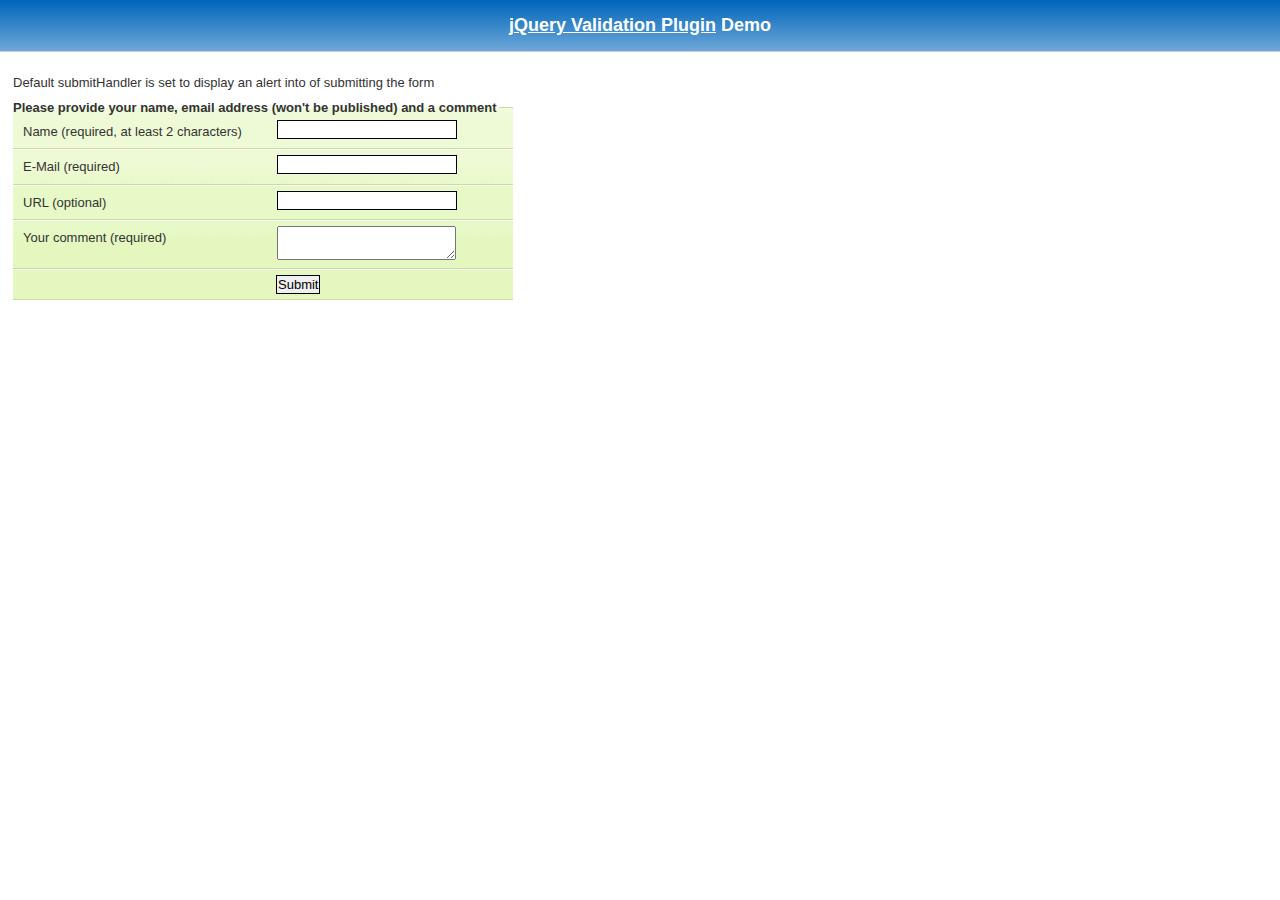
<file: jquery-validation-1.19.5/demo/requirejs/index.html>
<!DOCTYPE html>
<html lang="en">
	<head>
		<meta charset="utf-8">
		<title>jQuery validation plug-in - requirejs demo</title>

		<link rel="stylesheet" href="../css/screen.css">

		<style type="text/css">
			#commentForm { width: 500px; }
			#commentForm label { width: 250px; }
			#commentForm label.error, #commentForm input.submit { margin-left: 253px; }
		</style>
</head>
<body>

	<h1 id="banner"><a href="https://jqueryvalidation.org/">jQuery Validation Plugin</a> Demo</h1>
	<div id="main">

		<p>Default submitHandler is set to display an alert into of submitting the form</p>
		<form class="cmxform" id="commentForm" method="get" action="">
			<fieldset>
				<legend>Please provide your name, email address (won't be published) and a comment</legend>
				<p>
					<label for="cname">Name (required, at least 2 characters)</label>
					<input id="cname" name="name" minlength="2" type="text" required>
				</p>
				<p>
					<label for="cemail">E-Mail (required)</label>
					<input id="cemail" type="email" name="email" required>
				</p>
				<p>
					<label for="curl">URL (optional)</label>
					<input id="curl" type="url" name="url">
				</p>
				<p>
					<label for="ccomment">Your comment (required)</label>
					<textarea id="ccomment" name="comment" required></textarea>
				</p>
				<p>
					<input class="submit" type="submit" value="Submit">
				</p>
			</fieldset>
		</form>

		<script>
		var require = {
			paths: {
				"jquery": "../../lib/jquery-3.1.1"
			}
		};
		</script>
		<script src="../../lib/require.js" data-main="app.js"></script>
	</div>
</body>
</html>
</file>
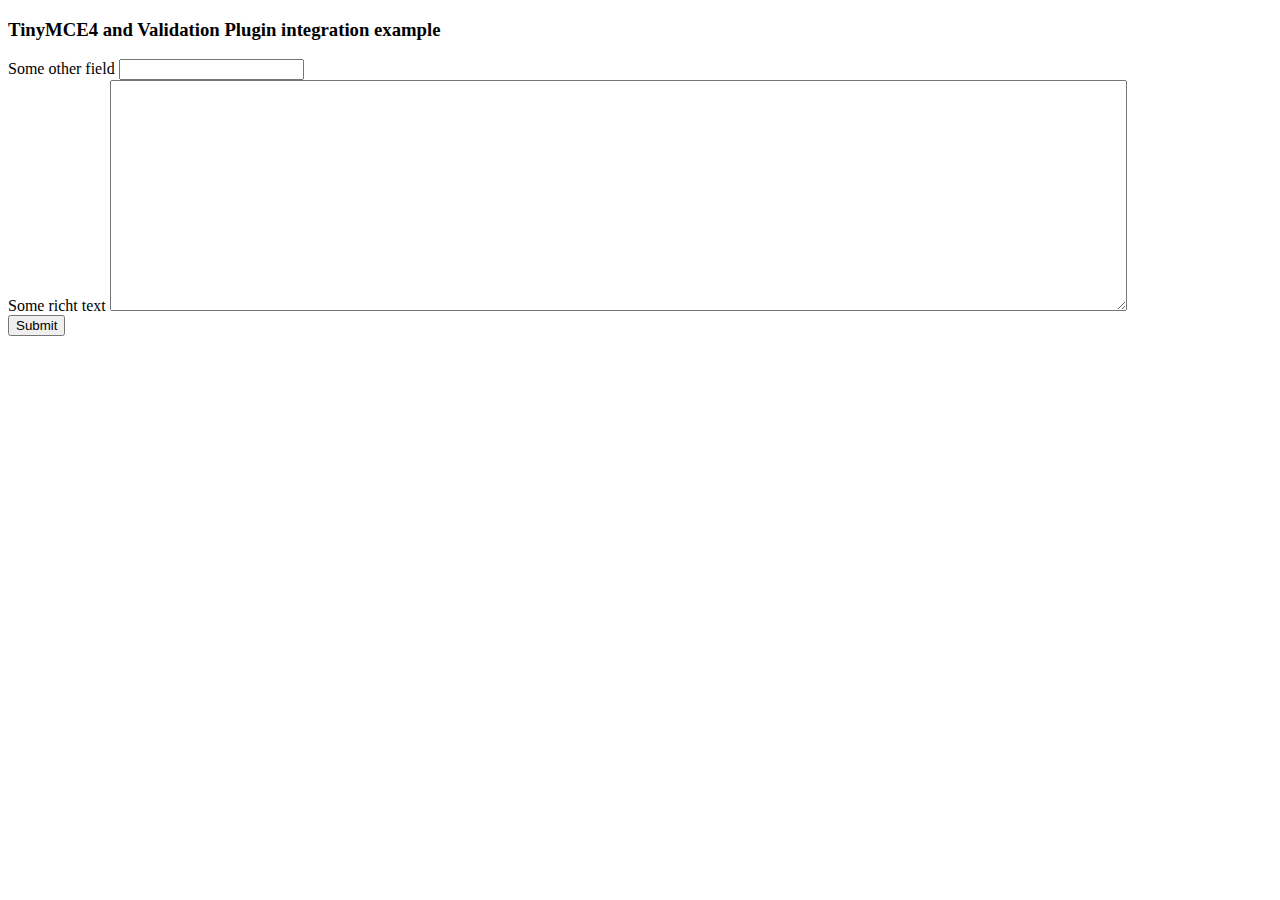
<file: jquery-validation-1.19.5/demo/tinymce4/index.html>
<!doctype html>
<html lang="en">
<head>
	<meta charset="utf-8">
	<title>jQuery Validation plugin: integration with TinyMCE</title>
	<script src="../../lib/jquery.js"></script>
	<script src="../../dist/jquery.validate.js"></script>
	<script src="//tinymce.cachefly.net/4.1/tinymce.min.js"></script>
	<script>
	tinymce.init({
		mode: "textareas",

		setup: function(editor) {
			editor.on('change', function(e) {
				tinymce.triggerSave();
				$("#" + editor.id).valid();
			});
		}

	});
	$(function() {
		var validator = $("#myform").submit(function() {
			// update underlying textarea before submit validation
			tinyMCE.triggerSave();
		}).validate({
			ignore: "",
			rules: {
				title: "required",
				content: "required"
			},
			errorPlacement: function(label, element) {
				// position error label after generated textarea
				if (element.is("textarea")) {
					label.insertAfter(element.next());
				} else {
					label.insertAfter(element)
				}
			}
		});
		validator.focusInvalid = function() {
			// put focus on tinymce on submit validation
			if (this.settings.focusInvalid) {
				try {
					var toFocus = $(this.findLastActive() || this.errorList.length && this.errorList[0].element || []);
					if (toFocus.is("textarea")) {
						tinyMCE.get(toFocus.attr("id")).focus();
					} else {
						toFocus.filter(":visible").focus();
					}
				} catch (e) {
					// ignore IE throwing errors when focusing hidden elements
				}
			}
		}
	})
	</script>
	<!-- /TinyMCE -->
</head>
<body>
<form id="myform" action="">
	<h3>TinyMCE4 and Validation Plugin integration example</h3>
	<label>Some other field</label>
	<input name="title">
	<br>
	<label>Some richt text</label>
	<textarea id="content" name="content" rows="15" cols="80" style="width: 80%"></textarea>
	<br>
	<input type="submit" name="save" value="Submit">
</form>
</body>
</html>
</file>
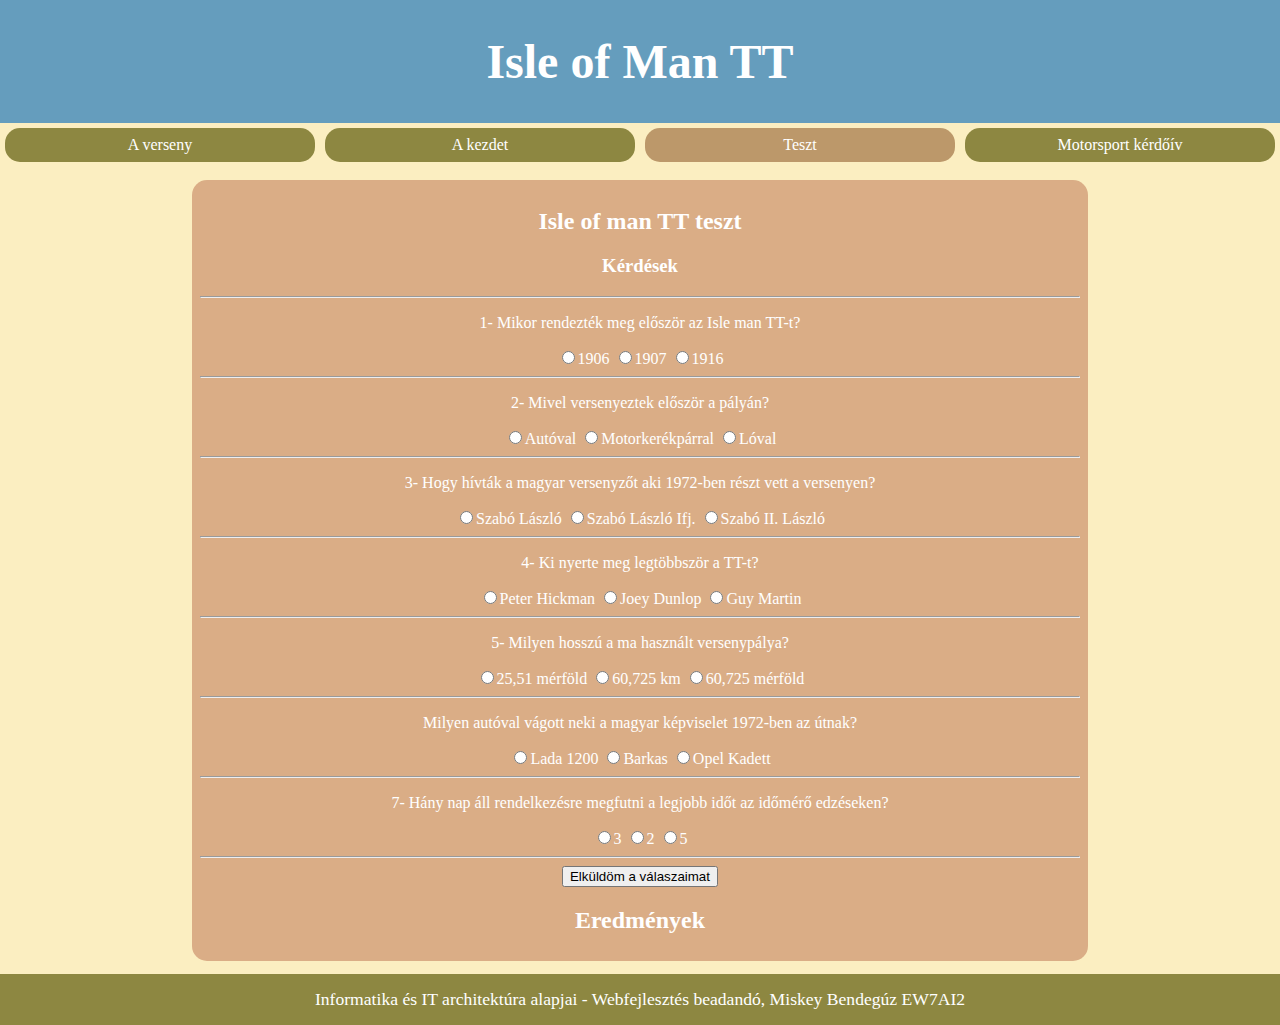
<file: harmadik.html>
<!DOCTYPE HTML>
<HTML lang="hu">

<head>
    <meta charset="utf-8">
	<meta name="viewport" content="width=device-width, initial-scale=1.0">
    <meta name="author" content="Miskey Bendegúz">
    <meta name="description" content="Az Isle of man TT">
    <meta name="copyright" content="Csak tanulmányi célokra">
    <link rel="stylesheet" href="style.css">
    <link rel="stylesheet" href="https://fonts.google.com/specimen/Hedvig+Letters+Serif">
    <link rel="icon"  href="kepek/favicon.png">
    <title>Isle of Man TT</title>
    <script src="teszt.js"></script>
</head>

<body>
    <header>
        <h1>Isle of Man TT</h1>
    </header>

    <nav>
        <ul>
            <li><a href="index.html">A verseny</a></li>
            <li><a href="masodik.html">A kezdet</a></li>
            <li><a class="active" href="#">Teszt</a></li>
            <li><a href="negyedik.html">Motorsport kérdőív</a></li>
        </ul>
    </nav>

    <div class="container">
        <article>
            <h2>Isle of man TT teszt</h2>
            <h3>Kérdések</h3>
            <hr>

            <p>1- Mikor rendezték meg először az Isle man TT-t?</p>
            <label><input type="radio" name="válasz1" value="hibas"><span>1906</span></label>
            <label><input type="radio" name="válasz1" value="helyes"><span>1907</span></label>
            <label><input type="radio" name="válasz1" value="hibas"><span>1916</span></label>
            <hr>

            <p>2- Mivel versenyeztek először a pályán?</p>
            <label><input type="radio" name="válasz2" value="helyes"><span>Autóval</span></label>
            <label><input type="radio" name="válasz2" value="hibas"><span>Motorkerékpárral</span></label>
            <label><input type="radio" name="válasz2" value="hibas"><span>Lóval</span></label>
            <hr>

            <p>3- Hogy hívták a magyar versenyzőt aki 1972-ben részt vett a versenyen?</p>
            <label><input type="radio" name="válasz3" value="hibas"><span>Szabó László</span></label>
            <label><input type="radio" name="válasz3" value="hibas"><span>Szabó László Ifj.</span></label>
            <label><input type="radio" name="válasz3" value="helyes"><span>Szabó II. László</span></label>
            <hr>

            <p>4- Ki nyerte meg legtöbbször a TT-t?</p>
            <label><input type="radio" name="válasz4" value="hibas"><span>Peter Hickman</span></label>
            <label><input type="radio" name="válasz4" value="helyes"><span>Joey Dunlop</span></label>
            <label><input type="radio" name="válasz4" value="hibas"><span>Guy Martin</span></label>
            <hr>

            <p>5- Milyen hosszú a ma használt versenypálya?</p>
            <label><input type="radio" name="válasz5" value="hibas"><span>25,51 mérföld</span></label>
            <label><input type="radio" name="válasz5" value="helyes"><span>60,725 km</span></label>
            <label><input type="radio" name="válasz5" value="hibas"><span>60,725 mérföld</span></label>
            <hr>

            <p>Milyen autóval vágott neki a magyar képviselet 1972-ben az útnak?</p>
            <label><input type="radio" name="válasz6" value="hibas"><span>Lada 1200</span></label>
            <label><input type="radio" name="válasz6" value="helyes"><span>Barkas</span></label>
            <label><input type="radio" name="válasz6" value="hibas"><span>Opel Kadett</span></label>
            <hr>
            
            <p>7- Hány nap áll rendelkezésre megfutni a legjobb időt az időmérő edzéseken?</p>
            <label><input type="radio" name="válasz7" value="hibas"><span>3</span></label>
            <label><input type="radio" name="válasz7" value="hibas"><span>2</span></label>
            <label><input type="radio" name="válasz7" value="helyes"><span>5</span></label>
            <hr>

            <button class="submit" onclick="return eredmenyek();" type="submit">
            Elküldöm a válaszaimat</button>

        <h2>Eredmények</h2>
        <p id="eredmenyek"></p>
        </article>
    </div>

    <footer>
        Informatika és IT architektúra alapjai - Webfejlesztés beadandó, Miskey Bendegúz EW7AI2
    </footer>

</body>

</HTML>
</file>
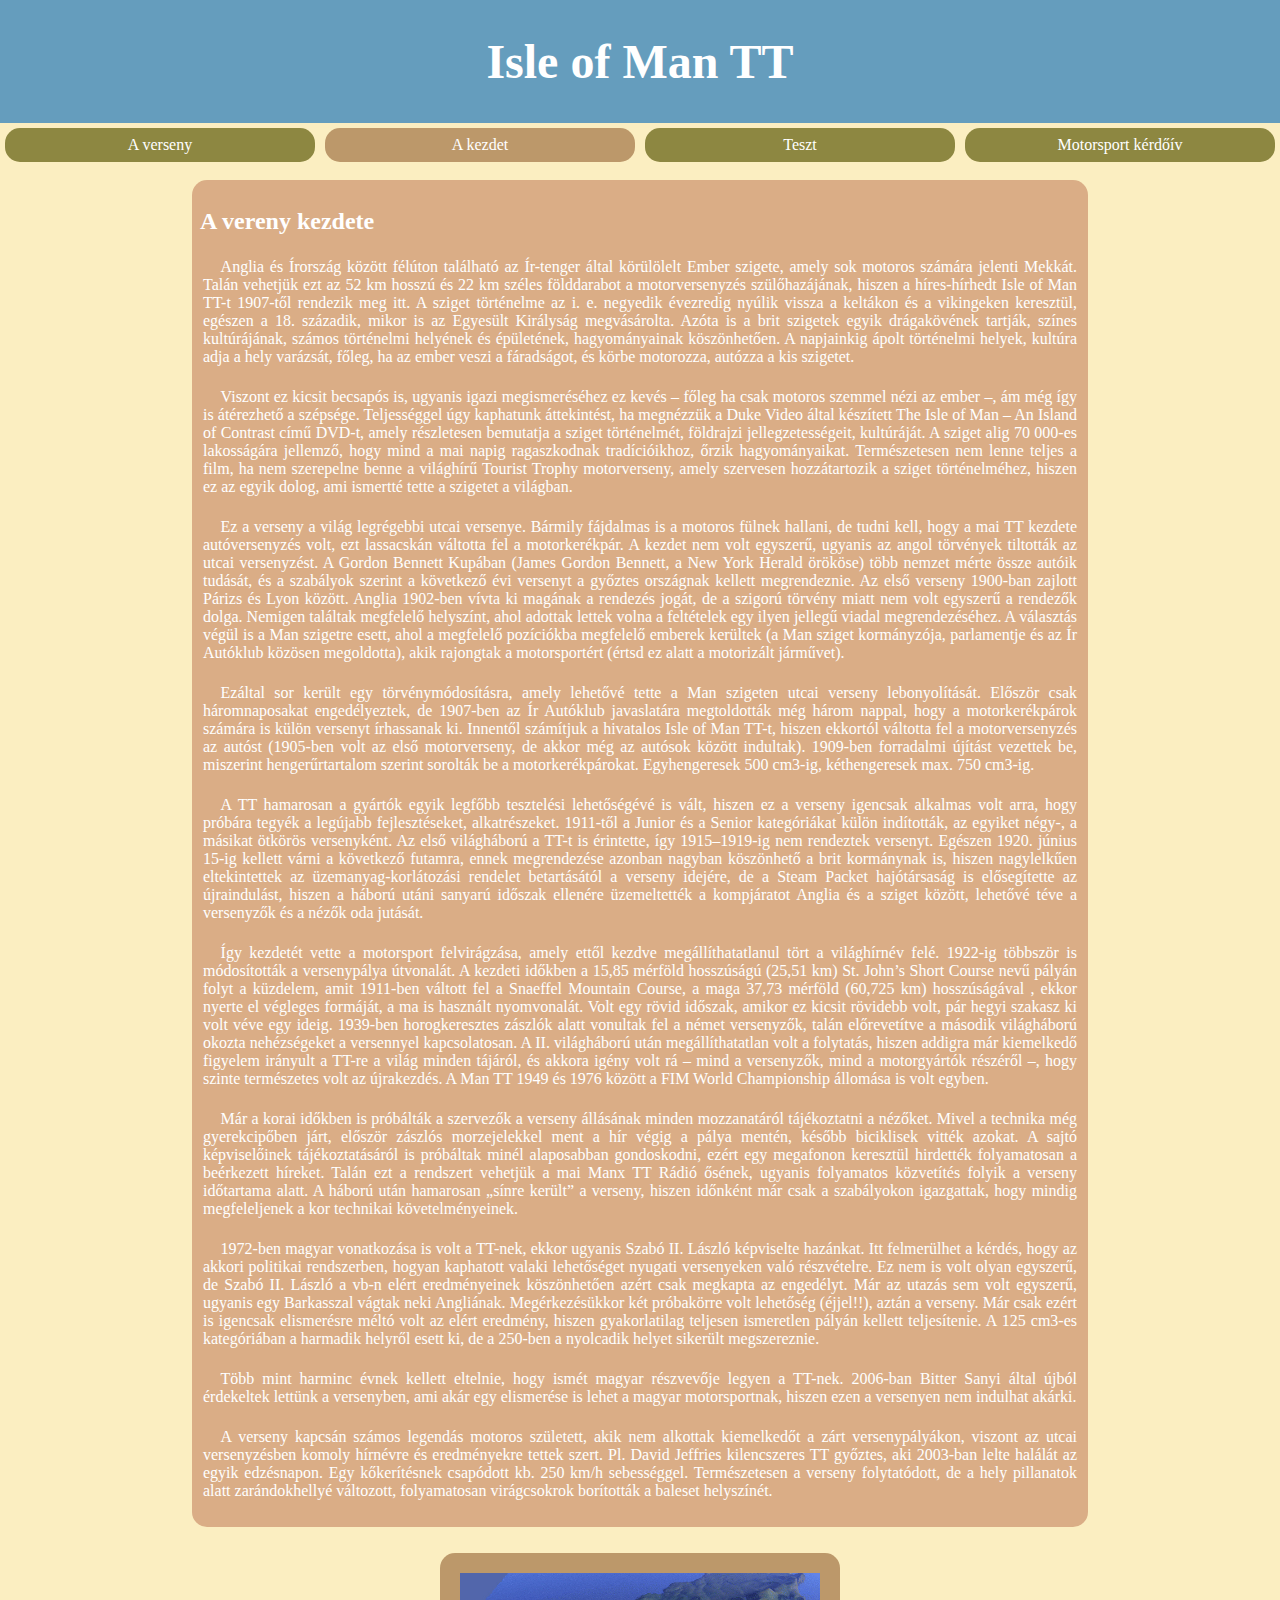
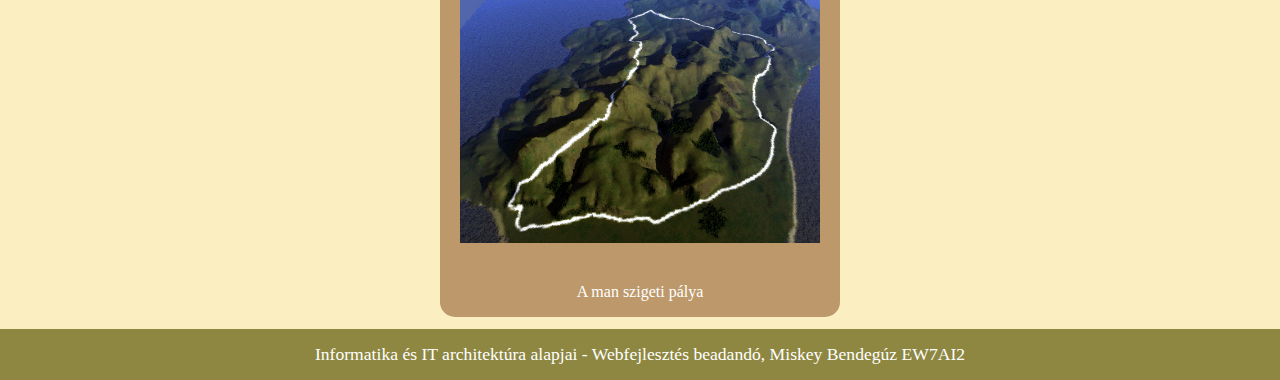
<file: masodik.html>
<!DOCTYPE HTML>
<HTML lang="hu">
<head>
    <meta charset="utf-8">
	<meta name="viewport" content="width=device-width, initial-scale=1.0">
    <meta name="author" content="Miskey Bendegúz">
    <meta name="description" content="Az Isle of man TT">
    <meta name="copyright" content="Csak tanulmányi célokra">
    <link rel="stylesheet" href="style.css">
    <link rel="stylesheet" href="https://fonts.google.com/specimen/Hedvig+Letters+Serif">
    <link rel="icon"  href="kepek/favicon.png">
    <title>Isle of Man TT</title>
</head>

<body>
    <header>
        <h1>Isle of Man TT</h1>
    </header>
    <nav>
        <ul>
            <li><a href="index.html">A verseny</a></li>
            <li><a class="active" href="#">A kezdet</a></li>
            <li><a href="harmadik.html">Teszt</a></li>
            <li><a href="negyedik.html">Motorsport kérdőív</a></li>
        </ul>
    </nav>
    <div class="container">

        <article>
            <h2 class="cikkcim">A vereny kezdete</h2>
            <p class="tartalom">
                Anglia és Írország között félúton található az Ír-tenger által körülölelt Ember szigete, amely sok motoros számára jelenti Mekkát. Talán vehetjük ezt az 52 km hosszú és 22 km széles földdarabot a motorversenyzés szülőhazájának, hiszen a híres-hírhedt Isle of Man TT-t 1907-től rendezik meg itt. A sziget történelme az i. e. negyedik évezredig nyúlik vissza a keltákon és a vikingeken keresztül, egészen a 18. századik, mikor is az Egyesült Királyság megvásárolta. Azóta is a brit szigetek egyik drágakövének tartják, színes kultúrájának, számos történelmi helyének és épületének, hagyományainak köszönhetően. A napjainkig ápolt történelmi helyek, kultúra adja a hely varázsát, főleg, ha az ember veszi a fáradságot, és körbe motorozza, autózza a kis szigetet.
            </p>
            <p class="tartalom">
                Viszont ez kicsit becsapós is, ugyanis igazi megismeréséhez ez kevés – főleg ha csak motoros szemmel nézi az ember –, ám még így is átérezhető a szépsége. Teljességgel úgy kaphatunk áttekintést, ha megnézzük a Duke Video által készített The Isle of Man – An Island of Contrast című DVD-t, amely részletesen bemutatja a sziget történelmét, földrajzi jellegzetességeit, kultúráját. A sziget alig 70 000-es lakosságára jellemző, hogy mind a mai napig ragaszkodnak tradícióikhoz, őrzik hagyományaikat. Természetesen nem lenne teljes a film, ha nem szerepelne benne a világhírű Tourist Trophy motorverseny, amely szervesen hozzátartozik a sziget történelméhez, hiszen ez az egyik dolog, ami ismertté tette a szigetet a világban.
            </p>
            <p class="tartalom">
                Ez a verseny a világ legrégebbi utcai versenye. Bármily fájdalmas is a motoros fülnek hallani, de tudni kell, hogy a mai TT kezdete autóversenyzés volt, ezt lassacskán váltotta fel a motorkerékpár. A kezdet nem volt egyszerű, ugyanis az angol törvények tiltották az utcai versenyzést. A Gordon Bennett Kupában (James Gordon Bennett, a New York Herald örököse) több nemzet mérte össze autóik tudását, és a szabályok szerint a következő évi versenyt a győztes országnak kellett megrendeznie. Az első verseny 1900-ban zajlott Párizs és Lyon között. Anglia 1902-ben vívta ki magának a rendezés jogát, de a szigorú törvény miatt nem volt egyszerű a rendezők dolga. Nemigen találtak megfelelő helyszínt, ahol adottak lettek volna a feltételek egy ilyen jellegű viadal megrendezéséhez. A választás végül is a Man szigetre esett, ahol a megfelelő pozíciókba megfelelő emberek kerültek (a Man sziget kormányzója, parlamentje és az Ír Autóklub közösen megoldotta), akik rajongtak a motorsportért (értsd ez alatt a motorizált járművet).
            </p>
            <p class="tartalom">
                Ezáltal sor került egy törvénymódosításra, amely lehetővé tette a Man szigeten utcai verseny lebonyolítását. Először csak háromnaposakat engedélyeztek, de 1907-ben az Ír Autóklub javaslatára megtoldották még három nappal, hogy a motorkerékpárok számára is külön versenyt írhassanak ki. Innentől számítjuk a hivatalos Isle of Man TT-t, hiszen ekkortól váltotta fel a motorversenyzés az autóst (1905-ben volt az első motorverseny, de akkor még az autósok között indultak). 1909-ben forradalmi újítást vezettek be, miszerint hengerűrtartalom szerint sorolták be a motorkerékpárokat. Egyhengeresek 500 cm3-ig, kéthengeresek max. 750 cm3-ig.
            </p>
            <p class="tartalom">
                A TT hamarosan a gyártók egyik legfőbb tesztelési lehetőségévé is vált, hiszen ez a verseny igencsak alkalmas volt arra, hogy próbára tegyék a legújabb fejlesztéseket, alkatrészeket. 1911-től a Junior és a Senior kategóriákat külön indították, az egyiket négy-, a másikat ötkörös versenyként. Az első világháború a TT-t is érintette, így 1915–1919-ig nem rendeztek versenyt. Egészen 1920. június 15-ig kellett várni a következő futamra, ennek megrendezése azonban nagyban köszönhető a brit kormánynak is, hiszen nagylelkűen eltekintettek az üzemanyag-korlátozási rendelet betartásától a verseny idejére, de a Steam Packet hajótársaság is elősegítette az újraindulást, hiszen a háború utáni sanyarú időszak ellenére üzemeltették a kompjáratot Anglia és a sziget között, lehetővé téve a versenyzők és a nézők oda jutását.
            </p>
            <p class="tartalom">
                Így kezdetét vette a motorsport felvirágzása, amely ettől kezdve megállíthatatlanul tört a világhírnév felé. 1922-ig többször is módosították a versenypálya útvonalát. A kezdeti időkben a 15,85 mérföld hosszúságú (25,51 km) St. John’s Short Course nevű pályán folyt a küzdelem, amit 1911-ben váltott fel a Snaeffel Mountain Course, a maga 37,73 mérföld (60,725 km) hosszúságával , ekkor nyerte el végleges formáját, a ma is használt nyomvonalát. Volt egy rövid időszak, amikor ez kicsit rövidebb volt, pár hegyi szakasz ki volt véve egy ideig. 1939-ben horogkeresztes zászlók alatt vonultak fel a német versenyzők, talán előrevetítve a második világháború okozta nehézségeket a versennyel kapcsolatosan. A II. világháború után megállíthatatlan volt a folytatás, hiszen addigra már kiemelkedő figyelem irányult a TT-re a világ minden tájáról, és akkora igény volt rá – mind a versenyzők, mind a motorgyártók részéről –, hogy szinte természetes volt az újrakezdés. A Man TT 1949 és 1976 között a FIM World Championship állomása is volt egyben.
            </p>
            <p class="tartalom">
                Már a korai időkben is próbálták a szervezők a verseny állásának minden mozzanatáról tájékoztatni a nézőket. Mivel a technika még gyerekcipőben járt, először zászlós morzejelekkel ment a hír végig a pálya mentén, később biciklisek vitték azokat. A sajtó képviselőinek tájékoztatásáról is próbáltak minél alaposabban gondoskodni, ezért egy megafonon keresztül hirdették folyamatosan a beérkezett híreket. Talán ezt a rendszert vehetjük a mai Manx TT Rádió ősének, ugyanis folyamatos közvetítés folyik a verseny időtartama alatt. A háború után hamarosan „sínre került” a verseny, hiszen időnként már csak a szabályokon igazgattak, hogy mindig megfeleljenek a kor technikai követelményeinek.
            </p>
            <p class="tartalom">
                1972-ben magyar vonatkozása is volt a TT-nek, ekkor ugyanis Szabó II. László képviselte hazánkat. Itt felmerülhet a kérdés, hogy az akkori politikai rendszerben, hogyan kaphatott valaki lehetőséget nyugati versenyeken való részvételre. Ez nem is volt olyan egyszerű, de Szabó II. László a vb-n elért eredményeinek köszönhetően azért csak megkapta az engedélyt. Már az utazás sem volt egyszerű, ugyanis egy Barkasszal vágtak neki Angliának. Megérkezésükkor két próbakörre volt lehetőség (éjjel!!), aztán a verseny. Már csak ezért is igencsak elismerésre méltó volt az elért eredmény, hiszen gyakorlatilag teljesen ismeretlen pályán kellett teljesítenie. A 125 cm3-es kategóriában a harmadik helyről esett ki, de a 250-ben a nyolcadik helyet sikerült megszereznie.
            </p>
            <p class="tartalom">
                Több mint harminc évnek kellett eltelnie, hogy ismét magyar részvevője legyen a TT-nek. 2006-ban Bitter Sanyi által újból érdekeltek lettünk a versenyben, ami akár egy elismerése is lehet a magyar motorsportnak, hiszen ezen a versenyen nem indulhat akárki.
            </p>
            <p class="tartalom">
                A verseny kapcsán számos legendás motoros született, akik nem alkottak kiemelkedőt a zárt versenypályákon, viszont az utcai versenyzésben komoly hírnévre és eredményekre tettek szert. Pl. David Jeffries kilencszeres TT győztes, aki 2003-ban lelte halálát az egyik edzésnapon. Egy kőkerítésnek csapódott kb. 250 km/h sebességgel. Természetesen a verseny folytatódott, de a hely pillanatok alatt zarándokhellyé változott, folyamatosan virágcsokrok borították a baleset helyszínét.
            </p>

        </article>

        <aside>
            <img class="picture" src="kepek/Man_sziget.jpg" alt="Man sziget" title="Man sziget">
            <p class="alair">A man szigeti pálya</p>
        </aside>

    </div>
    <footer>Informatika és IT architektúra alapjai - Webfejlesztés beadandó, Miskey Bendegúz EW7AI2</footer>
</body>

</HTML>
</file>
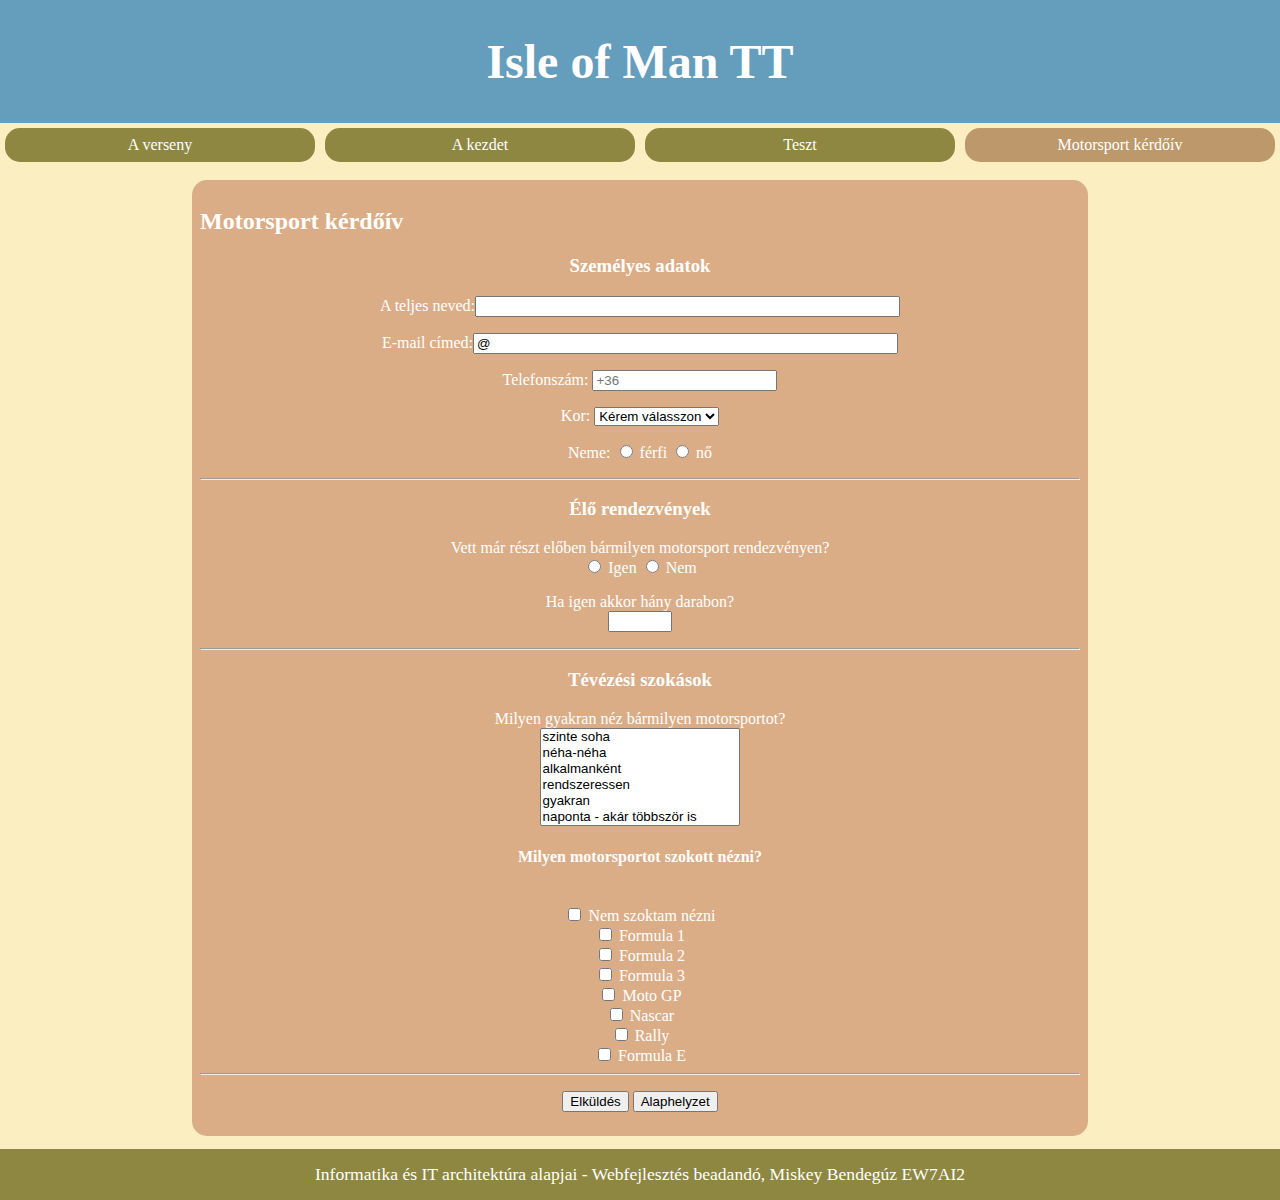
<file: negyedik.html>
<!DOCTYPE HTML>
<HTML lang="hu">

<head>
    <meta charset="utf-8">
	<meta name="viewport" content="width=device-width, initial-scale=1.0">
    <meta name="author" content="Miskey Bendegúz">
    <meta name="description" content="Az Isle of man TT">
    <meta name="copyright" content="Csak tanulmányi célokra">
    <link rel="stylesheet" href="style.css">
    <link rel="stylesheet" href="https://fonts.google.com/specimen/Hedvig+Letters+Serif">
    <link rel="icon"  href="kepek/favicon.png">
    <title>Isle of Man TT</title>
<script src="jquery-3.7.1.min.js"></script>
<script src="jquery-validation-1.19.5/dist/jquery.validate.min.js"></script>
<script>
    $(document).ready(function(){
        $("#myform").validate({
            rules: {
                nev: "required",
                email: {
                    required: true,
                    email: true
                },
                hanydb: "required",
                freq: "required",
                telefonszam: "required",
            },
            messages: {
                nev: "<br> Kérem írja be a neved!",
                email: "<br> Kérem valós email címet adjon meg!",
                hanydb: "<br> Adja meg hány db versenyen vett részt!",
                freq: "<br> Kérem adja meg milyen gyakran szokott motorsportot nézni!",
                telefonszam: "<br> Kérem adja meg a telefonszámát!"
            },

        });
    });
</script>
</head>
<body>

    <header>
        <h1>Isle of Man TT</h1>
    </header>
    <nav>
            <ul>
                <li><a href="index.html">A verseny</a></li>
                <li><a href="masodik.html">A kezdet</a></li>
                <li><a href="harmadik.html">Teszt</a></li>
                <li><a class="active" href="#">Motorsport kérdőív</a></li>
            </ul>
        </nav>
    <div class="container">
        
        <article>
            <form id="myform" novalidate>
            <h2 class="cikkcim">Motorsport kérdőív</h2>

            <h3>Személyes adatok</h3>
            <p>
                <label>
                    A teljes neved:<input type="text" name="nev" size="50" maxlength="50">
                </label>
            </p>

            <p>
                <label>
                    E-mail címed:<input type="text" name="email" size="50" maxlength="50" value="@">
                </label>
            </p>
            <label>Telefonszám: 
            <input type="tel" name="telefonszam" placeholder="+36" pattern="[+36][0-9]{9}">
            </label>
            <p>
                <label>
                    <span>Kor:</span>
                        <select name="kor" size="1">
                            <option value="-----"> Kérem válasszon </option>
                            <option value=" -15"> &nbsp;&nbsp;&nbsp;-15 </option>
                            <option value="15-20"> 15-20 </option>
                            <option value="20-25"> 20-25 </option>
                            <option value="25-30"> 25-30 </option>
                            <option value="30-35"> 30-35 </option>
                            <option value="35-40"> 35-40 </option>
                            <option value="40-45"> 40-45 </option>
                            <option value="45-50"> 45-50 </option>
                            <option value="50-55"> 50-55 </option>
                            <option value="55-60"> 55-60 </option>
                            <option value="60- "> 60-&nbsp;&nbsp; </option>
                    </select>
                </label>
            </p>

            <p>
                Neme:
                <label>
                    <input type="radio" name="nem" value="férfi">
                    férfi
                </label>
                <label>
                    <input type="radio" name="nem" value="nő">
                    nő
                </label>
            </p>
            <hr>
        

            <h3>Élő rendezvények
            </h3>
            <p>
                Vett már részt előben bármilyen motorsport rendezvényen?<br>
                <label>
                    <input type="radio"  name="eldontendo" value="Igen">
                    Igen
                </label>
                <label>
                    <input type="radio"  name="eldontendo" value="Nem">
                    Nem
                </label>
            </p>
            <p>
                <label>
                    Ha igen akkor hány darabon?<br>
                    <input name="hanydb" type="number" max="200" min="1" step="1">
                </label>
            </p>
            <hr>

        
            <h3>Tévézési szokások</h3>         
            <label>
                Milyen gyakran néz bármilyen motorsportot?<br>
                <select name="freq" size="6">
                    <option value="0"> szinte soha </option>
                    <option value="1"> néha-néha </option>
                    <option value="2"> alkalmanként </option>
                    <option value="3"> rendszeressen </option>
                    <option value="4"> gyakran </option>
                    <option value="5"> naponta - akár többször is&nbsp;&nbsp;&nbsp;&nbsp;&nbsp;&nbsp;&nbsp;&nbsp;&nbsp;&nbsp;&nbsp; </option>
                </select>
            </label>

        
            <h4>Milyen motorsportot szokott nézni?</h4><br>
            <label>
                <input type="checkbox" name="sport1" value="ON">
                Nem szoktam nézni<br>
            </label>
            <label>
                <input type="checkbox" name="sport2" value="ON">
                Formula 1<br>
            </label>
            <label>
                <input type="checkbox" name="sport3" value="ON">
                Formula 2<br>
            </label>
            <label>
                <input type="checkbox" name="sport4" value="ON">
                Formula 3<br>
            </label>
            <label>
                <input type="checkbox" name="sport5" value="ON">
                Moto GP<br>
            </label>
            <label>
                <input type="checkbox" name="sport6" value="ON">
                Nascar<br>
            </label>
            <label>
                <input type="checkbox" name="sport7" value="ON">
                Rally<br>
            </label>
            <label>
                <input type="checkbox" name="sport8" value="ON">
                Formula E<br>
            </label>
            <hr>
                
           
        
        
        
            <p>
                <label>
                    <input type="submit" value="Elküldés" name="kuld">
                </label>
                <label>
                    <input type="reset" value="Alaphelyzet" name="alap">
                </label>
            </p>
        </form>
        </article>
        
    </div>

    <footer>
        Informatika és IT architektúra alapjai - Webfejlesztés beadandó, Miskey Bendegúz EW7AI2
    </footer>

</body>

</HTML>
</file>
<file: style.css>
/*====ALTALANOS====*/

* {
    box-sizing: border-box;
}

html {
    padding: 0px;
    margin: 0px;
}

body {
    background-color: #fbeec1;
    padding: 0px;
    margin: 0px;
    font-family: 'Hedvig Letters Serif', 'Times New Roman';
}

.container {
    display: flex;
    flex-direction: column;
    flex-wrap: wrap;
    justify-content: space-around;
    align-items: center;
}

.container>* {
	height: fit-content;
    margin: 1%;
}

/*====TAGEK====*/

header {
    padding: 2px;
    margin: 0px;
    background-color: #659dbd;
    text-align: center;
    font-size: 1.5em;
    color: rgb(255, 255, 255);
}

article {
    background-color: #daad86;
    padding: 8px;
    color: #ffffff;
    text-align: center;
    border-radius: 15px;
}


aside {
    background-color: #bc986a;
    color: #ffffff;
    text-align: center;
    border-radius: 15px;
    align-items: center;
}

footer {
    background-color: #8d8741;
    color: rgb(255, 255, 255);
    text-align: center;
    font-size: 1.1em;
    padding: 15px;
}

/*====MENU====*/

nav ul {
    display: flex;
	flex-direction: column;
    list-style-type: none;
    margin: 0;
    padding: 0;
}

nav ul li{
    padding: 5px;
}

nav li a {
    display: block;
    padding: 8px;
    color: rgb(255, 255, 255);
    background-color: #8d8741;
    border-radius: 15px;
    text-align: center;
    text-decoration: none;
}

nav ul li a.active {
    background-color: #bc986a;
}

nav li a:hover {
    background-color: #daad86;
}
.galleria {
    align-items: center;
 }

/*====OSZTALYOK====*/

img.picture {
    width: 400px;
    height: auto;
    padding: 5%;
}

h2.cikkcim {
    display: table;
    text-align: left;
}

p.tartalom {
    padding: 3px;
    text-indent: 1.1em;
    text-align: justify;
}
p.alair {
    text-align: center;
}

/*Reszponzivitás*/
@media all and (min-width: 600px) {
    /*tablet*/
    div.container{
        flex-direction: row;
    }
    nav ul{
        flex-direction: row;
    }
    nav ul li{
        flex-basis: 25%;
    }
}

@media all and (min-width: 768px) {
    /*számítógép*/
    article {
        flex-basis: 70%;
    }
    
    aside {
        flex-basis: 20%;
    }
}

label.error {
color: #FB3A3A;}
</file>
<file: jquery-validation-1.19.5/demo/marketo/stylesheet.css>
:-moz-any-link :focus {
	outline: none;
}

:focus {
	-moz-outline-style: none;
	outline: none;
}

body {
	font-size: 80%;
	margin: 0;
	padding: 0;
	font-family: tahoma, geneva, sans-serif;
	background-color: #000000;
}

a {
	color: #0653AB;
	outline: 0px;
	text-decoration: none;
}

a:hover {
	outline: 0px;
	text-decoration: underline;
}

img {
	border: 0px;
}

/* s1.0 - Page Containers */
#letterbox {
	margin: 10px auto;
	width: 883px;
	background-color: #364158;
	border: 8px solid #D4D4D4;
	padding: 1px 1px 10px 1px;
}

#header-background {
	background: url(images/back_nav_blue.gif) repeat-x;
	margin: 0px auto;
	padding: 0px;
	height: 73px;
	width: 883px;
	border-top: 4px solid #CCEAFE;
	border-bottom: 4px solid #D4D4D4;
}

#page-container {
	width: 866px;
	margin: 0px auto;
	margin-top: 33px; /* pad from top menu to actions buts*/
	margin-bottom: -11px;
	padding-top: 8px;
	padding-bottom: 8px;
	background-color: #D4D4D4; /* light grey*/
	border-right: 1px solid #464646;
}

#page-content-inner {
	width: 849px;
	margin: 0px auto;
	border-top: 1px solid #9F9FA0;
	border-left: 1px solid #A2A09A;
	background-color: #F4F1E9;
	position: relative;
}

#page-content-inner #col-left {
	width: 210px;
	float: left;
	background-color: #F4F1E9;
}

#page-content-inner #col-main {
	width: 639px;
	background-color: #ffffff;
	position: absolute;
	right: 0px;
	top: 0px;
}

#footer-container {
	width: 866px;
	position: relative;
	left: 8px;
	padding: 2px 0px 10px 0px;
	background-color: #D4D4D4; /* light grey*/
}

/* s2.0 - Global navigation bar */
.nav-global-container {
	width: 880px;
	margin: 0px auto;
	position: relative;
}

* html .nav-global-container { /* ie6 fix*/
	margin-bottom: -6px;
}

.login {
	position: absolute;
	right: 20px;
	text-align: center;
}

.login a,.login a span {
	display: block;
	height: 18px;
	font-size: 11px;
	background: url(images/login-sprite.gif) right -5px no-repeat;
	text-decoration: none;
	font-weight: bold;
	padding: 5px 10px 5px 10px;
	position: relative;
}

.login a:hover {
	color: #000000;
	text-decoration: underline;
}

div.login a span {
	background-position: left -105px;
	width: 4px;
	position: absolute;
	top: 0px;
	left: 0px;
	padding: 5px 0px 5px 0px;;
}

div.login a:hover span {

}

.logo {
	float: left;
	margin: 0px 0px -5px 0px; /* neg marging for ie6 */
}

.logo img {
	border: 0px;
	margin-left: -1px;
}

.nav-global {
	float: left;
	width: 645px;
	margin: 40px 0px 0px 40px;
	background-color: transparent;
}

.nav-global ul {
	margin: 0px;
	padding: 0px;
	list-style: none;
}

.nav-global li {
	float: left;
	white-space: nowrap;
}

div.nav-global li a,div.nav-global li a span {
	background-image: url(images/tab-sprite.gif);
	background-position: right 100px;
	background-repeat: no-repeat;
	height: 32px;
	color: #666666;
	text-decoration: none;
	font: bold 16px 'trebuchet ms';
	margin-right: 15px;
	display: block;
	position: relative;
	padding: 7px 15px 0px 15px;
}

div.nav-global li a:hover {
	background-position: right 0px;
	color: #333333;
}

div.nav-global li a:hover span {
	background-position: left -100px;
	display: block !important;
}

div.nav-global li a span {
	background-position: left 150px;
	width: 4px;
	position: absolute;
	left: 0px;
	top: 0px;
	padding: 7px 0px 0px 0px;
}

body.safari div.nav-global li a span {
	display: none;
}

div.nav-global li a.on,div.nav-global li a.on:hover {
	background-position: right -55px;
	color: #FFFFFF;
}

div.nav-global li a.on span,div.nav-global li a.on:hover span {
	background-position: left -155px;
	display: block !important;
}

div.action-container {
	position: relative;
	top: -45px;
	cursor: pointer;
}

div.action-icon-container {
	position: absolute;
	top: -17px;
	left: -17px;
	z-index: 10;
	width: 100px;
	height: 100px;
	overflow: hidden;
}

div.action-icon {
	border: 0px;
	position: absolute;
	top: -0px;
	left: 0px;
}

div.action-button-container {
	height: 106px;
	width: 180px;
	overflow: hidden;
	position: absolute;
	top: 0px;
	left: 0px;
	z-index: 5;
}

img.action-icon {
	border: 0px;
	position: absolute;
	top: 0px;
	left: 0px;
	z-index: 0
}

div.action-text {
	z-index: 20;
	color: #FFFFFF;
	position: absolute;
	left: 40px;
	top: 12px;
	font: 14px tahoma, geneva;
	padding-top: 30px;
}

div.bigbuttons {
	top: -20px;
}

div.action-header {
	z-index: 21;
	position: absolute;
	left: 40px;
	top: 10px;
}

div.action-header b {
	font: bold 17px tahoma, geneva;
	display: block;
	margin-bottom: 10px;
	color: #0b2c89;
	position: absolute;
	top: 0px;
	left: 0px;
	width: 130px;
}

div.action-header b.shadow {
	top: 1px;
	left: 1px;
	color: #d5d5d5;
}

img.action-button {
	position: relative;
}

div.hover img.action-button {
	top: -131px;
}

div.on img.action-button {
	top: -261px;
}

/* s3.0 - top of content Action Buttons */
.action-buttons {
	width: 100%; /* ie6 requires */
}

.action-buttons ul {
	position: relative;
	padding: 0px;
}

.action-buttons li {
	position: relative; /* ie6 fix */
	float: left;
	list-style: none;
	text-align: center;
	line-height: 16px;
	margin: -61px 0px 0px 0px;
}

.action-home li {
	margin: -49px 0px 0px 0px;
}

.action-buttons  a {
	display: block;
	height: 110px;
	width: 175px;
	padding: 14px 0px 0px 25px;
	text-decoration: none;
	font-size: 12px;
	font-weight: bold;
	color: #ffffff;
}

.action-buttons li span {
	color: #053880;
	line-height: 47px;
	font-size: 17px;
}

div.action-bottom {
	margin: 15px 0px 10px 0px;
	float: left;
}

div.action-bottom a {
	height: 61px;
	width: 178px;
	border: 0px;
	background: url(images/action-bottom.gif) no-repeat 0px 0px;
	color: #0b2c89;
	float: left;
	position: relative;
	font: bold 17px tahoma, geneva;
	text-decoration: none;
	margin-right: 10px;
}

div.action-bottom a span {
	position: absolute;
	top: 15px;
	left: 40px;
}

div.action-bottom a span.shadow {
	top: 16px;
	left: 41px;
	color: #d4d4d4;
}

.line-grey {
	background: url(images/line-grey.gif) 0 0 repeat-x;
	height: 2px;
	margin: 8px 25px 20px 0;
}

/* s4.0 - Home Hero Area */
.hero-background {
	position: relative;
	width: 880px;
	background: url(images/back_home-hero.jpg) 10px 0px no-repeat;
	height: 211px;
	margin: -20px 0px 45px 0px;
}

.hero-text {
	float: right;
	width: 626px;
	margin-top: 26px;
}

.hero-text a { /* Sign Up Now Button */
	padding: 5px 32px 0px 0px;
	float: right;
}

.hero-text h1 {
	font-size: 2.3em;
	line-height: 1.2em;
	color: #333333;
	font-family: Trebuchet MS;
	margin: 12px 0px 10px 10px;
}

.hero-text h2 {
	margin: 0px;
	font-weight: normal;
	font-size: 1.35em;
	margin: 5px 0px 13px 10px
}

/* s4.1 - Home Left Header tab */
.col-left-header-tab {
	position: relative; /* ie6 fix */
	background: url(images/tab_green.gif) 0 0 no-repeat;
	height: 30px;
	width: 166px;
	text-align: center;
	color: #ffffff;
	font: 20px 'trebuchet ms';
	padding-top: 2px;
	margin-top: -41px;
	margin-left: 20px;
	line-height: 29px;
	margin-bottom: 8px;
	display: block;
}

.col-left-header-tab a {
	color: #FFFFFF;
}

.callout-green {
	background: url(images/back_green-fade.gif) 0 0 repeat-x;
	font-size: 1.2em;
	padding: 10px 15px 20px 13px;
	color: #303B52;
	line-height: 1.4em;
}

/* s4.2 - Home Left Quote */
.callout-tan {
	color: #666666;
}

.callout-tan h1 {
	background: #F4F1E9 url(images/back_tan-fade.gif) 0 0 repeat-y;
	font-size: 1.1em;
	text-align: center;
	margin: 0px;
	padding: 11px 5px 11px 2px;
	color: #333333;
}

.callout-tan p {
	margin: 0px;
	margin-top: 5px;
	line-height: 1.4em;
	padding: 5px 10px 7px 13px;
}

.callout-tan p img {
	float: left;
	margin: 5px 10px 5px 0px;
}

.callout-tan div {
	text-align: left;
	padding: 5px 10px 7px 0px;
	font-weight: bold;
}

/* s4.3 - purple home boxes */
.box-purple {
	background: #C6C8E3 url(images/back_home-icons.png) 0px 0px repeat-x;
	border-left: 1px solid #ffffff;
	color: #333333;
	width: 581px;
	padding: 10px 15px 20px 15px;
}

div.box-purple a {

}

.box-purple h1 {
	font-size: 1.5em;
	margin: 10px 0px -15px 0px;
}

.box-purple li {
	margin: 0px 0px 0px -23px;
	line-height: 1.6em;
	font-size: 1em;
}

.box-purple  div {
	padding: 0px 0px 0px 110px;
}

.icon-text01 {
	background-image: url(images/icon_search-engine-market.png);
	background-repeat: no-repeat;
}

* html .icon-text01 {
	width: 460px; /* must have a width or heigh tag for ie6*/
	background-image: none;
	filter: progid : DXImageTransform . Microsoft .
		AlphaImageLoader(src = "images/icon_search-engine-market.png",
		sizingMethod = "crop");
}

.icon-text02 {
	background: url(images/icon_landing-pages.png) 0 0 no-repeat;
}

* html .icon-text02 {
	width: 460px; /* must have a width or heigh tag for ie6*/
	background-image: none;
	filter: progid : DXImageTransform . Microsoft .
		AlphaImageLoader(src = "images/icon_landing-pages.png", sizingMethod =
		"crop");
}

.icon-text03 {
	background: url(images/icon_salesforce.png) 0 0 no-repeat;
}

* html .icon-text03 {
	width: 460px; /* must have a width or heigh tag for ie6*/
	background-image: none;
	filter: progid : DXImageTransform . Microsoft .
		AlphaImageLoader(src = "images/icon_salesforce.png", sizingMethod =
		"crop");
}

/* s4.4 - news home boxes */
.callout-news {
	color: #555555;
	float: left;
	width: 49%;
	margin: 10px 1px 0px 0px;
	padding-bottom: 20px;
	text-align: left;
}

.line-news-r {
	border-right: 1px solid #D4D4D4;
}

.callout-news h1 {
	background-color: #EEEEEE;
	font-size: 1.2em;
	margin: 0px;
	padding: 11px 5px 11px 15px;
	color: #333333;
}

.callout-news p {
	margin: 10px 0px 0px 10px;
	padding: 0px 10px 7px 20px;
	background: url(images/news.gif) no-repeat left 1px;
}

.callout-news p a {

}

.callout-news ul {
	list-style-type: none;
	padding: 0;
	margin: 10px 0 0 10px;
}

.callout-news li {
	background: url(images/icon_news.gif) no-repeat left 2px;
	padding: 0px 5px 5px 20px;
}

.callout-news li a {
	display: block;
	margin-bottom: 5px;
}

.callout-news div {
	text-align: right;
}

#scrollup {
	position: relative;
	overflow: hidden;
	height: 440px;
	width: 200px
}

.headline {
	position: absolute;
	top: 600px;
	left: 5px;
	height: 585px;
	width: 190px;
	font: normal 12px tahoma, geneva !important;
}

div.more {
	margin: 5px 0px 0px 0px;
	padding: 0px 10px 0px 0px;
	letter-spacing: inherit;
}

div.more a {
	background: transparent url(images/arrow_r-blue.gif) no-repeat right 2px
		;
	font-weight: bold;
	padding: 0px 20px 0px 0px;
	font-weight: bold;
	text-decoration: none;
}

div.more a:hover {
	text-decoration: underline;
}

/* sX.0 - Left Nav */
.nav-left-back {
	background: url(images/back_nav_side.gif) 0 0 repeat-x;
}

div.empty {
	background: #F1F0E5 url(images/back_green-fade.gif) 0 0 repeat-x;
}

div.empty div.callout-green {

}

.nav-left {
	padding-top: 12px;
	/*background: url(images/logo_marketo_square.gif) 0 0 no-repeat;*/
	width: 210px;
}

.nav-left ul {
	margin: 0px;
	padding: 0px;
	list-style: none;
}

.nav-left li a {
	display: block;
	height: 24px;
	text-decoration: none;
	font-size: 12px;
	font-weight: bold;
	color: #ffffff;
	border-top: 1px solid #B3D38D;
	border-bottom: 1px solid #7CA84E;
	border-left: 1px solid #97B973;
	padding: 6px 0px 0px 20px;
}

.nav-left a:hover,.nav-left a.active:hover,#nav-left-sub a:hover {
	color: #4C6F28;
	background-color: #F4F1E9;
}

.nav-left a.open {
	background-image: url(images/arrow_d-green.gif);
	background-repeat: no-repeat;
	background-position: 6px 11px;
}

.nav-left-header-tab {
	position: relative; /* ie6 fix */
	background: url(images/tab_green.gif) 0 0 no-repeat;
	height: 32px;
	width: 166px;
	text-align: center;
	color: #ffffff;
	margin: -41px 0px 0px 22px;
	line-height: 22px;
	margin-bottom: 8px;
	display: block;
}

div.empty div.nav-left-header-tab {
	background: url(images/tab_green2.gif) 0 0 no-repeat;
}

.nav-left a.active {
	/* background: url(images/arrow_d-green.gif) 5px 10px no-repeat; */
	display: block;
	height: 24px;
	text-decoration: none;
	font-size: 12px;
	font-weight: bold;
	background-color: #F4F1E9;
	color: #4C6F28;
	border-top: 1px solid #D1E5BB;
	border-bottom: 1px solid #B0CB95;
	border-left: 1px solid #DADADA;
	padding: 6px 0px 0px 20px;
}

#nav-left-sub a {
	display: block;
	height: 24px;
	text-decoration: none;
	font-size: 12px;
	font-weight: bold;
	background-color: #D6E8C4;
	color: #4C6F28;
	border-top: 1px solid #D6E8C4;
	border-bottom: 1px solid #B0CB95;
	border-left: 1px solid #97B973;
	border-right: 1px solid #8DBE5A;
	padding: 6px 0px 0px 30px;
}

* html #nav-left-sub { /* ie6 fix */
	margin-top: -1px;
}

*+html #nav-left-sub { /* ie7 fix */
	margin-top: -1px;
}

#nav-left-sub a.active-page {
	display: block;
	height: 24px;
	text-decoration: none;
	font-size: 12px;
	font-weight: bold;
	background-color: #ffffff;
	color: #666666;
	border-top: 0px solid #7CA84E;
	border-bottom: 1px solid #B0CB95;
	border-left: 1px solid #97B973;
	border-right: 0px solid #8DBE5A;
	padding: 6px 0px 0px 30px;
	cursor: default; /* turns off hand icon for link */
}

/* sX.0 -  Main Content */
.main-content {
	color: #666666;
	position: absolute;
	right: 20px;
	padding-top: 20px;
	width: 585px;
	padding-bottom: 20px;
}

div.main-content div.main-content {

}

.main-content h1 {
	color: #5890D1;
	font-size: 1.9em;
	font-family: Trebuchet MS;
	border-bottom: 1px solid #cccccc;
	margin: 0px 10px 0px 0px;
}

.main-content h2 {
	color: #666666;
	font-size: 1.3em;
	font-weight: normal;
	margin: 10px 10px 5px 0px;
}

.main-content p {
	margin: 10px 10px 10px 0px;
	line-height: 1.55em;
}

/* sX.1 -  Main Content Sub Styles */
.sub-grey {
	border-top: 1px solid #D4D4D4;
	border-bottom: 1px solid #D4D4D4;
	background-color: #F4F4F4;
	margin: 10px 10px 0px 0px;
	padding: 0px 10px 20px 15px;
}

.sub-white {
	margin: 10px 10px 0px 0px;
	padding: 0px 10px 20px 15px;
}

img.screen-grab-r {
	margin-right: -8px;
	text-align: right;
	padding: 0px 0px 0px 10px;
}

div.main-content a.screenshot {
	float: right;
	padding: 10px 10px 0px 0px
}

.content-foot {
	border-top: 1px solid #D4D4D4;
	font-size: .9em;
	line-height: 1.45em;
	margin: 10px 20px 0px 0px;
	padding: 10px 10px 30px 0px;
}

div.main-content ul {
	position: relative;
	left: -25px;
}

div.main-content li {
	margin-bottom: 5px;
	list-style-type: disc
}

div.main-content li a {
	color: #6A6CB0;
}

/* sX.0 - Footer */
div.footer {
	color: #666666;
	font-size: .85em;
	font-weight: normal;
	height: 18px;
	margin: 0px auto;
	font-family: Tahoma, Geneva, sans-serif;
	margin-top: 10px;
}

.footer ul {
	list-style-type: none;
}

.footer li {
	float: left;
	border-right: 1px solid #666666;
	padding: 0px 7px 0px 7px;
	margin-top: 3px;
}

.footer a {
	color: #666666;
	text-decoration: none;
}

.footer a:hover {
	color: #0653AB;
	text-decoration: none;
}

.footer li.line-off {
	border-right: 0px solid #ffffff;
}

div.footer strong {
	font-weight: normal;
}

/* sX.0 - General Colors */
.line-grey,.line-grey-tier {
	border-top: 1px solid #A3A3A2;
}

.line-grey-tier {
	padding-bottom: 25px;
}

.bottom {
	height: 10px;
}

div.p10bottom {
	padding-bottom: 10px;
}

.clear {
	clear: both;
}

table.grid {
	background: #EEEEEE;
}

table.grid th {
	background-color: #F4F4F4;
}

table.grid td {
	background-color: #FFFFFF;
}

div.buttonSubmit {
	position: relative;
}

div.buttonSubmit input,div.buttonSubmit span {
	height: 36px;
	position: relative;
	background-image: url(images/button-submit.gif);
	background-repeat: no-repeat;
	background-position: right 0px;
	float: left;
	color: #FFFFFF;
	font-weight: bold;
	padding: 0px 15px 2px 15px;
	margin: 20px 0px 20px 0px;
	border: 0px;
	cursor: pointer;
	z-index: 5;
}

div.buttonSubmit input {
	width: auto;
}

div.buttonSubmit span {
	width: 4px;
	position: absolute;
	left: 0px;
	top: 0px;
	background-position: left -36px;
	padding: 0px 0px 0px 0px;
	z-index: 10;
}

body.safari div.buttonSubmit span {
	display: none
}

div.buttonSubmitHover input {
	background-position: right -72px;
}

div.buttonSubmitHover span {
	background-position: left -108px;
}

a.demoLink {
	padding: 1px 10px 0px 17px;
	height: 24px;
	background: url(images/bullet_triangle_blue.gif) no-repeat 0px 4px;
	display: block;
	float: left;
}

div.callout-tan a {
	background: none;
	color: #0653AB;
	margin: auto;
	display: block;
}

div.callout-tan a:hover {
	background: none;
	color: #0653AB;
}

label.error {
	display: block;
	color: red;
	font-style: italic;
	font-weight: normal;
}

input.error {
	border: 2px solid red;
}

p.demoBlock {
	border-bottom: 1px solid #DDDDDD;
	padding-bottom: 10px;
}

div.left-nav-callout {
	height: 200px;
	width: 190px;
	top: 55px;
	left: 5px;
	position: relative;
	padding-left: 9px;
	padding-top: 13px;
}

div.left-nav-callout img.png {
	position: absolute;
	z-index: 0;
	top: 0px;
	left: 0px;
}

div.left-nav-callout h6 {
	font: bold 14px tahoma, geneva;
	color: #333333;
	height: 36px;
	padding-left: 5px;
	margin: 0px;
	position: relative;
	z-index: 10;
}

div.left-nav-callout a {
	background: url(images/monitor24.gif) no-repeat 0px center;
	padding: 5px 0px 5px 30px;
	display: block;
	font: bold 12px tahoma, geneva;
	color: #336699;
	margin-bottom: 5px;
	position: relative;
	z-index: 10;
	width: 140px;
}

form table td {
	padding: 5px;
}

form table input {
	width: 200px;
	padding: 3px;
	margin: 0px;
}

textarea {
	width: 400px
}

td.label {
	width: 150px;
}

tr.required td.label {
	font-weight: bold;
	background: url(/images/forms/backRequiredGray.gif) no-repeat right
		center;
}

div.subTableDiv {
	width: 500px;
}

div.subTableDiv td.label {
	width: 135px;
}

ul#homeBlog li div.description {
	display: none;
}

td.field input.error, td.field select.error, tr.errorRow td.field input,tr.errorRow td.field select {
	border: 2px solid red;
	background-color: #FFFFD5;
	margin: 0px;
	color: red;
}

tr td.field div.formError {
	display: none;
	color: #FF0000;
}

tr.errorRow td.field div.formError {
	display: block;
	font-weight: normal;
}

div.error {
	color: red;
}

div.error a {
	color: #336699;
	font-size: 12px;
	text-decoration: underline
}

div.tooltip {
	position: absolute;
	left: 30px;
	bottom: 0px;
	display: none; /* in case javascript is disabled */
	width: 170px;
	background-color: #F4F1E9;
	z-index: 100;
	padding: 10px;
	border: 1px solid #CCCCCC;
}

div.offerbox {
	width: 125px;
	float: left;
	position: relative;
}

div.offerbox h3 {
	font: bold 17px tahoma, geneva;
	color: #333333;
	height: 55px;
	margin: 0px auto;
	text-align: center;
}

div.offerbox h4 {
	height: 100px;
	font: normal 13px tahoma, geneva;
	margin: 0px;
}

div.offerbox h5 {
	font: bold 14px tahoma, geneva;
	margin: 0px;
	height: 55px;
}

div.offerbox h5 small {
	float: left;
	font-weight: normal;
	font-size: 10px;
}

div.offerbox div.learnmore {
	padding-left: 25px;
}

div#marketoEditions {
	background: url(images/buynowBack.gif) no-repeat;
	width: 584px;
	height: 376px;
	float: left;
	position: relative;
	margin-bottom: 10px;
}

div.offerHeader {
	background: #0D8BBD;
	position: absolute;
	top: 20px;
	width: 266px;
	height: 34px;
	border: 1px solid #e1e4e2;
}

div.offerHeader span {
	font: 20px 'trebuchet ms';
	color: #FFFFFF;
	position: absolute;
	left: 0px;
	top: 0px;
}

div.offerHeader span.shadow {
	font: 20px 'trebuchet ms';
	color: #333333;
	position: absolute;
}

div.offerbox div.buttonSubmit {
	margin: 5px 0px 0px 10px;
}

div.footerAddress {
	position: absolute;
	bottom: 30px;
	left: 20px;
	color: #666666;
	font-size: 11px;
	display: none;
}
</file>
<file: jquery-validation-1.19.5/demo/milk/milk.css>
/* GENERAL ELEMENTS */

* { margin: 0; padding: 0; }

body, input, select, textarea { font-family: verdana, arial, helvetica, sans-serif; font-size: 11px; }
body { color: #333;  background-color: #fff; text-align: center; }

a:link { color:#0060BF; text-decoration: underline; }
a:visited { color:#0060BF; text-decoration: underline; }
a:active { color:#0060BF; text-decoration: underline; }
a:hover { color:#000000; text-decoration: underline; }
	
h1, h2, h3, h4, h5, h6 { font-family: "Lucida Grande", "Lucida Sans Unicode", geneva, verdana, arial, helvetica, sans-serif; font-weight: bold; color: #666; }
h1 { font-size: 1.8em; margin: 0em 0em 0.6em 0em; color: #EC5800; }
h2 { font-size: 1.5em; margin: 1.2em 0em 0.4em 0em; }
h3 { font-size: 1.4em; margin: 1.2em 0em 0.4em 0em; color: #EC5800; }
h4 { font-size: 1.2em; margin: 1.2em 0em 0.4em 0em; }
h5 { font-size: 1.0em; margin: 1.2em 0em 0.4em 0em; }
h6 { font-size: 0.8em; margin: 1.2em 0em 0.4em 0em; }

img { border: 0px; }

p { font-size: 1.0em; line-height: 1.3em; margin: 1.2em 0em 1.2em 0em; }
li > p { margin-top: 0.2em; }
pre { font-family: monospace; font-size: 1.0em; }
strong, b { font-weight: bold; }

/* PAGE ELEMENTS */

/* Content */

#content { margin: 0em auto; width: 765px; padding: 10px 0 10px 0; text-align: left; /* Win IE5 */ }
.content { margin-left: 4.5em; margin-right: 4.5em; }
.content ol, .content ul, .content li { font-size: 1.0em; line-height: 1.3em; margin: 0.2em 0 0.1em 1.5em; }
.content ol.terms li { margin-bottom: 1em; }

/* Header */

#header { padding-bottom: 10em; }
#headerlogo { float: left; }
#headerlogo img { width: 188px; height: 83px;  }
#headernav { float: right; }

label { font-weight: bold; }
#reminders label { font-weight: normal; }

table.tabbedtable { padding-left: 3em; }
table.tabbedtable td { padding-bottom: 5px; }
table.tabbedtable label { text-align: right; padding-right: 9px; }
.hiddenlabel { visibility: hidden; }
.largelink { border: 1px solid #cacaca; padding: 10px; background-color: #E8EEF7; font-size: 1.2em; font-weight: bold; }
.largelinkwrap { padding-top: 10px; padding-bottom: 10px; }



#signuptab {
  float:left;
  width:100%;
  background:#fff url("bg.gif") repeat-x bottom;
  font-size: 1.0em;
  line-height: normal;
}
#signuptab ul {
  margin:0;
  padding: 0px 10px 0px 10px;
  list-style:none;
}
#signuptab li {
  float:left;
  background:url("left_white.png") no-repeat left top;
  margin:0;
  padding:0 3px 0 9px;
  border-bottom:1px solid #CACACA;
}
#signuptab a {
  float:left;
  display:block;
  width:.1em;
  background:url("right_white.png") no-repeat right top;
  padding:2px 15px 0px 6px;
  text-decoration:none;
  font-weight:bold;
  color:#fff;
  white-space: nowrap;
}
#signuptab > ul a {width:auto;}
/* Commented Backslash Hack hides rule from IE5-Mac \*/
#signuptab a {float:none;}
/* End IE5-Mac hack */
#signuptab a:hover {
  color:#333;
}
#signuptab #signupcurrent {
  background-position:0 -150px;
  border-width:0;
}
#signuptab #signupcurrent a {
  background-position:100% -150px;
  padding-bottom:1px;
  color:#000;
}
#signuptab li:hover, #signuptab li:hover a {
  background-position:0% -150px;
  color:#000;
}
#signuptab li:hover a {
  background-position:100% -150px;
}

/* Signup box */

#signupbox {
  width: 100%;
  text-align: center;
  margin: 0em auto;
}

#signupwrap {
  border: 1px solid #CACACA;
  border-top: 0;
  text-align: left;
  padding: 35px 10px 20px 30px;
  clear: both;
}

/* Unsupported browsers */

.orange_rbcontent { padding: 0.4em; }
.orange_rbroundbox { width: 100%; }

#unsupported {
  font-weight: bold;
  text-align: left;
}

/*#content {
  padding-top: 15px;
}*/

/* Signup form */

#signupform table {
  border-spacing: 0px;
  border-collapse: collapse;
  empty-cells: show;
}

#signupform .label {
  padding-top: 2px;
  padding-right: 8px;
  vertical-align: top;
  text-align: right;
  width: 125px;
  white-space: nowrap;
}

#signupform .field {
  padding-bottom: 10px;
  white-space: nowrap;
}

#signupform .status {
  padding-top: 2px;
  padding-left: 8px;
  vertical-align: top;
  width: 246px;
  white-space: nowrap;
}

#signupform .textfield {
  width: 150px;
}

#signupform label.error {
  background:url("../images/unchecked.gif") no-repeat 0px 0px;
  padding-left: 16px;
  padding-bottom: 2px;
  font-weight: bold;
  color: #EA5200;
}

#signupform label.checked {
  background:url("../images/checked.gif") no-repeat 0px 0px;
}

#signupform .success_msg {
  font-weight: bold;
  color: #0060BF;
  margin-left: 19px;
}

#signupform #dateformatStatus, #signupform #termsStatus {
  margin-left: 6px;
}

#signupform #dateformat_eu {
 vertical-align: middle;
}

#signupform #ldateformat_eu {
  font-weight: normal;
  vertical-align: middle;
}

#signupform #dateformat_am {
  vertical-align: middle;
}

#signupform #ldateformat_am {
  font-weight: normal;
  vertical-align: middle;
}

#signupform #termswrap {
  float: left;
}

#signupform #terms {
  vertical-align: middle;
  float: left;
  display: block;
  margin-right: 5px;
}

#signupform #lterms {
  font-weight: normal;
  vertical-align: middle;
  float: left;
  display: block;
  width: 350px;
  white-space: normal;
}

#signupform #lsignupsubmit {
  visibility: hidden;
}
</file>
<file: jquery-validation-1.19.5/demo/css/screen.css>
/**********************************

Use: Main Screen Import

***********************************/

@import "reset.css";
@import "core.css";

@import "cmxformTemplate.css";
@import "cmxform.css";
</file>
